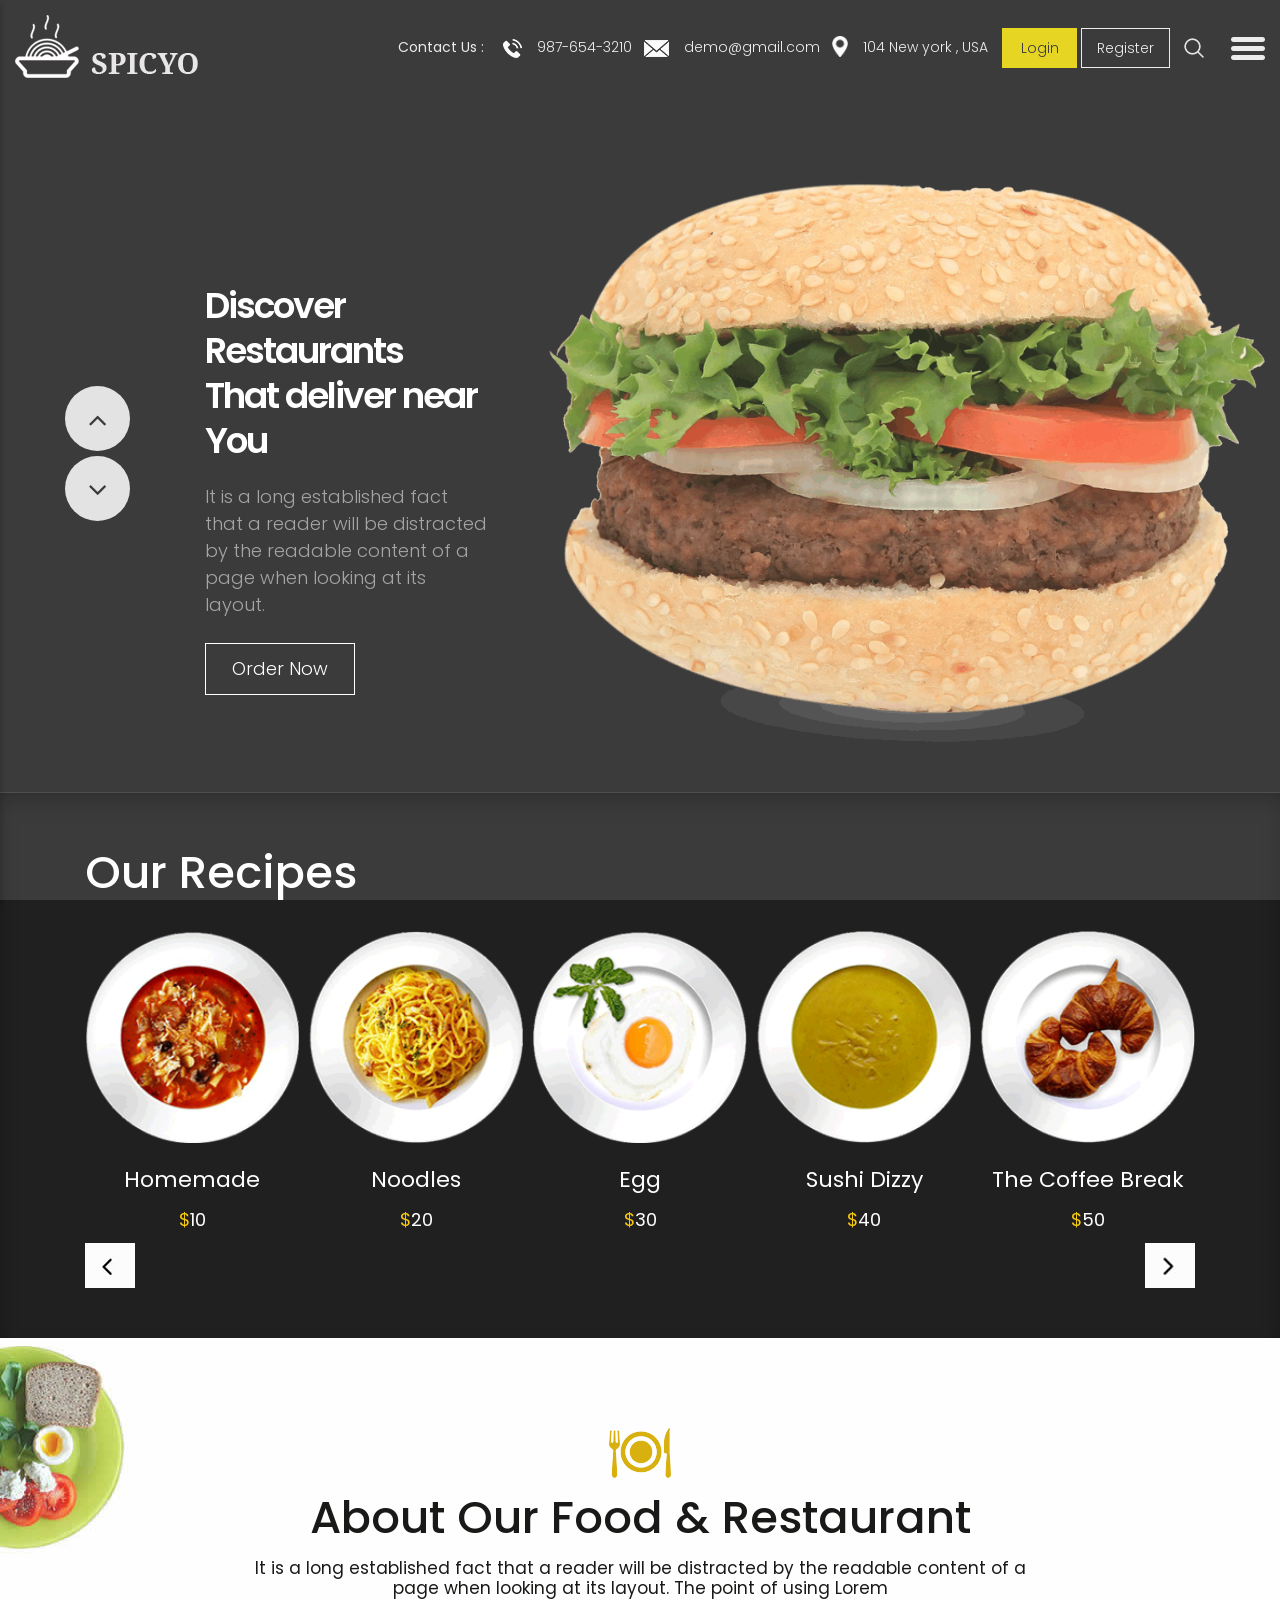
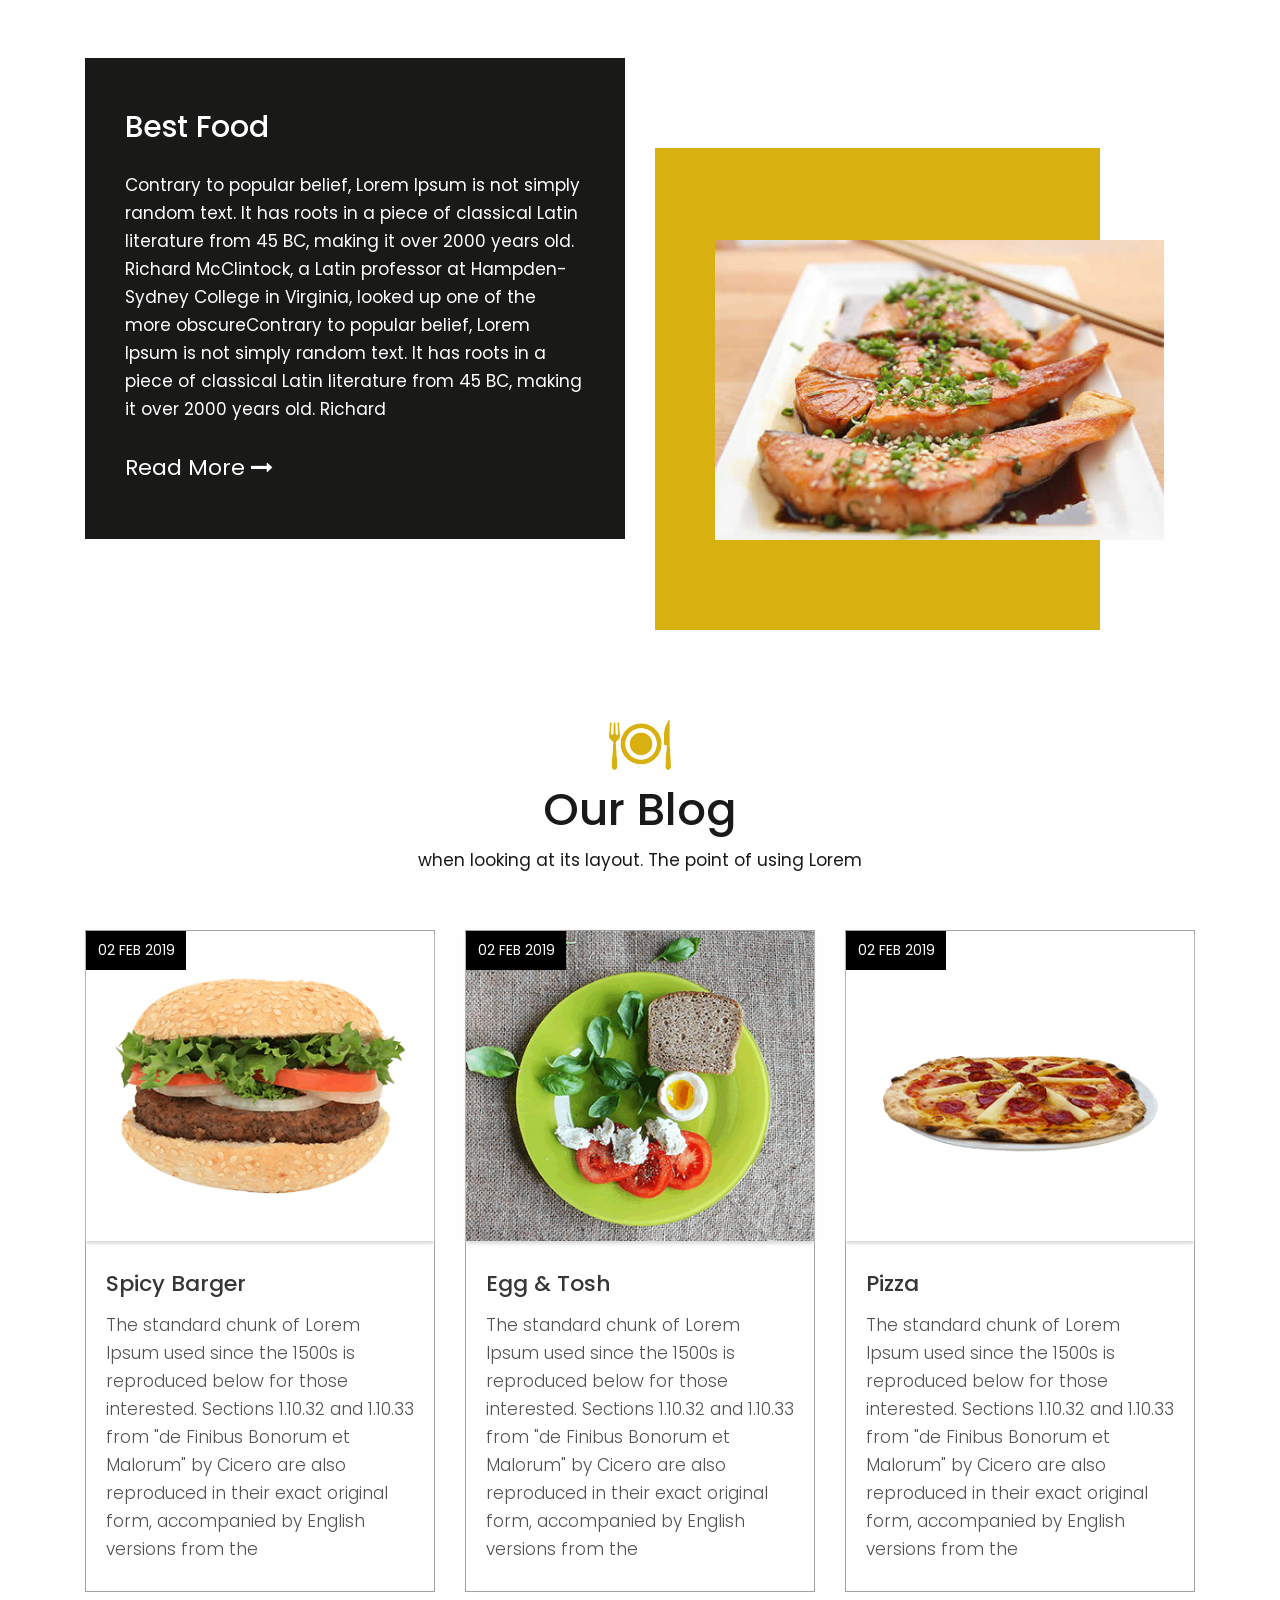
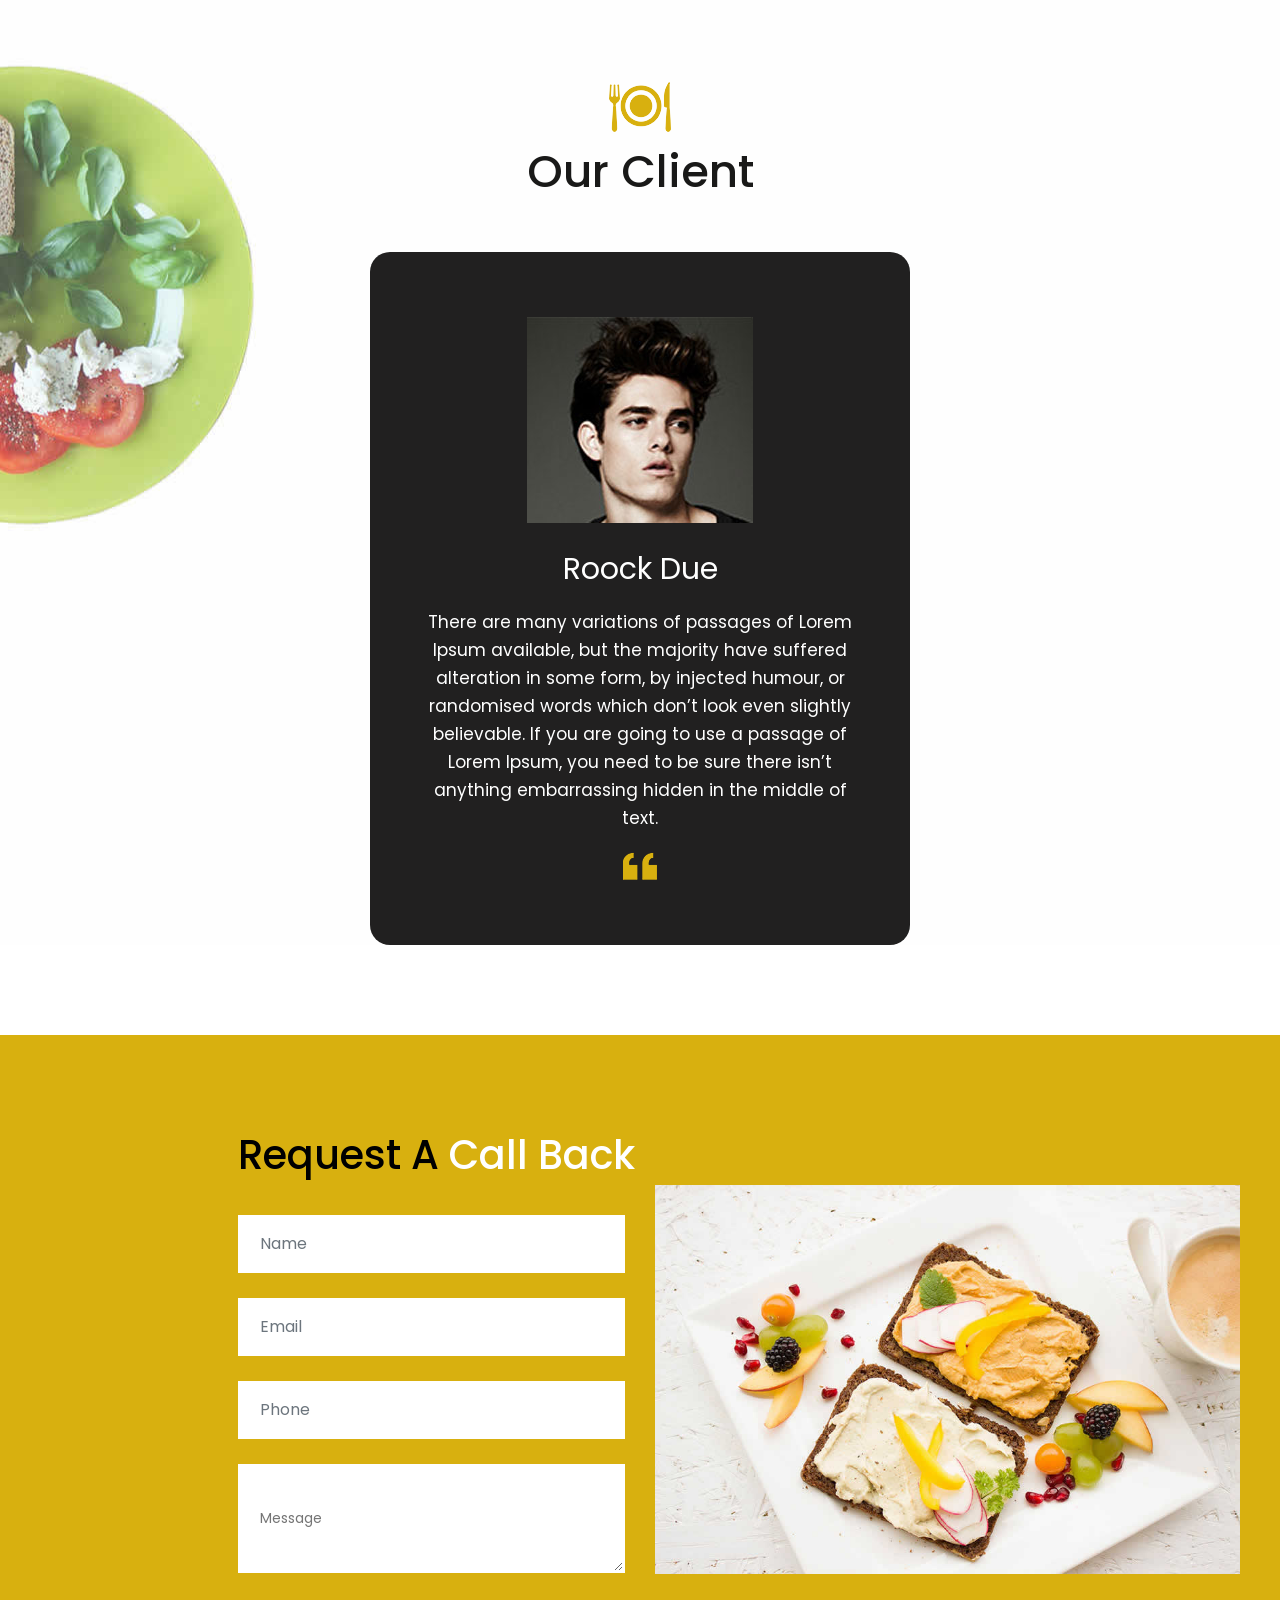
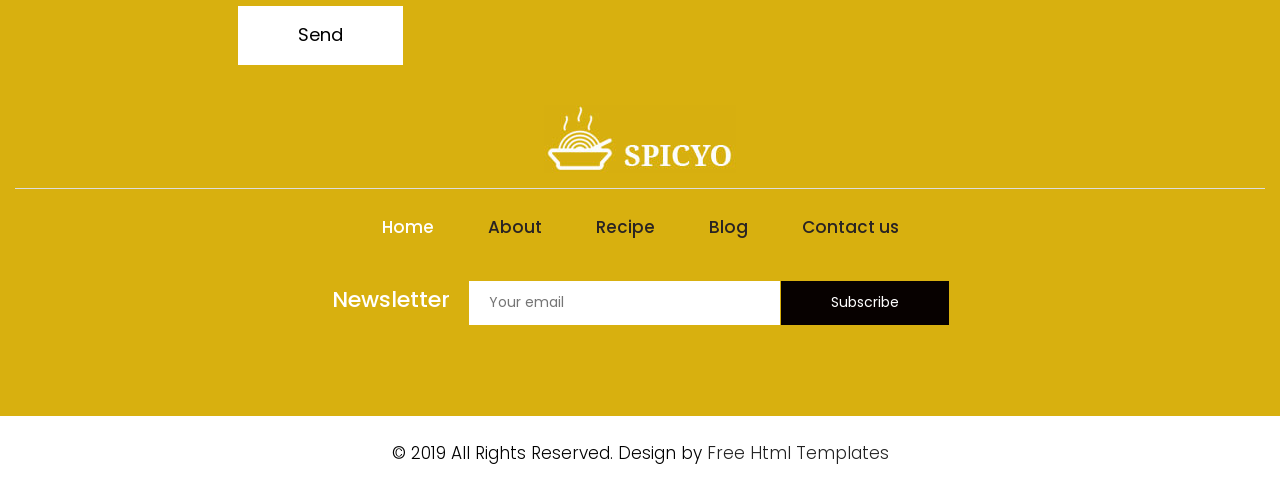
<file: src/assets/plantillas_html/spicyo/index.html>
<!DOCTYPE html>
<html lang="en">

<head>
    <!-- basic -->
    <meta charset="utf-8">
    <meta http-equiv="X-UA-Compatible" content="IE=edge">
    <!-- mobile metas -->
    <meta name="viewport" content="width=device-width, initial-scale=1">
    <meta name="viewport" content="initial-scale=1, maximum-scale=1">
    <!-- site metas -->
    <title>Spicyo</title>
    <meta name="keywords" content="">
    <meta name="description" content="">
    <meta name="author" content="">
    <!-- bootstrap css -->
    <link rel="stylesheet" href="css/bootstrap.min.css">
    <!-- owl css -->
    <link rel="stylesheet" href="css/owl.carousel.min.css">
    <!-- style css -->
    <link rel="stylesheet" href="css/style.css">
    <!-- responsive-->
    <link rel="stylesheet" href="css/responsive.css">
    <!-- awesome fontfamily -->
    <link rel="stylesheet" href="https://cdnjs.cloudflare.com/ajax/libs/font-awesome/4.7.0/css/font-awesome.min.css">
    <!--[if lt IE 9]>
      <script src="https://oss.maxcdn.com/html5shiv/3.7.3/html5shiv.min.js"></script>
      <script src="https://oss.maxcdn.com/respond/1.4.2/respond.min.js"></script><![endif]-->
</head>
<!-- body -->

<body class="main-layout">
    <!-- loader  -->
    <div class="loader_bg">
        <div class="loader"><img src="images/loading.gif" alt="" /></div>
    </div>

    <div class="wrapper">
    <!-- end loader -->

     <div class="sidebar">
            <!-- Sidebar  -->
            <nav id="sidebar">

                <div id="dismiss">
                    <i class="fa fa-arrow-left"></i>
                </div>

                <ul class="list-unstyled components">

                    <li class="active">
                        <a href="index.html">Home</a>
                    </li>
                    <li>
                        <a href="about.html">About</a>
                    </li>
                    <li>
                        <a href="recipe.html">Recipe</a>
                    </li>
                    <li>
                        <a href="blog.html">Blog</a>
                    </li>
                    <li>
                        <a href="contact.html">Contact Us</a>
                    </li>
                </ul>

            </nav>
        </div>

    <div id="content">
    <!-- header -->
    <header>
        <div class="container-fluid">
            <div class="row">
                <div class="col-md-3">
                    <div class="full">
                        <a class="logo" href="index.html"><img src="images/logo.png" alt="#" /></a>
                    </div>
                </div>
                <div class="col-md-9">
                    <div class="full">
                        <div class="right_header_info">
                            <ul>
                                <li class="dinone">Contact Us : <img style="margin-right: 15px;margin-left: 15px;" src="images/phone_icon.png" alt="#"><a href="#">987-654-3210</a></li>
                                <li class="dinone"><img style="margin-right: 15px;" src="images/mail_icon.png" alt="#"><a href="#">demo@gmail.com</a></li>
                                <li class="dinone"><img style="margin-right: 15px;height: 21px;position: relative;top: -2px;" src="images/location_icon.png" alt="#"><a href="#">104 New york , USA</a></li>
                                <li class="button_user"><a class="button active" href="#">Login</a><a class="button" href="#">Register</a></li>
                                <li><img style="margin-right: 15px;" src="images/search_icon.png" alt="#"></li>
                                <li>
                                    <button type="button" id="sidebarCollapse">
                                        <img src="images/menu_icon.png" alt="#">
                                    </button>
                                </li>
                            </ul>
                        </div>
                    </div>
                </div>
            </div>
        </div>
    </header>
    <!-- end header -->
    <!-- start slider section -->
    <div class="slider_section">
        <div class="container">
            <div class="row">
                <div class="col-md-12">
                    <div class="full">
                        <div id="main_slider" class="carousel vert slide" data-ride="carousel" data-interval="5000">
                            <div class="carousel-inner">
                                <div class="carousel-item active">
                                    <div class="row">
                                        <div class="col-md-5">
                                            <div class="slider_cont">
                                                <h3>Discover Restaurants<br>That deliver near You</h3>
                                                <p>It is a long established fact that a reader will be distracted by the readable content of a page when looking at its layout.</p>
                                                <a class="main_bt_border" href="#">Order Now</a>
                                            </div>
                                        </div>
                                        <div class="col-md-7">
                                            <div class="slider_image full text_align_center">
                                                <img class="img-responsive" src="images/burger_slide.png" alt="#" />
                                            </div>
                                        </div>
                                    </div>
                                </div>
                                <div class="carousel-item">
                                    <div class="row">
                                        <div class="col-md-5">
                                            <div class="slider_cont">
                                                <h3>Discover Restaurants<br>That deliver near You</h3>
                                                <p>It is a long established fact that a reader will be distracted by the readable content of a page when looking at its layout.</p>
                                                <a class="main_bt_border" href="#">Order Now</a>
                                            </div>
                                        </div>
                                        <div class="col-md-7 full text_align_center">
                                            <div class="slider_image">
                                                <img class="img-responsive" src="images/burger_slide.png" alt="#" />
                                            </div>
                                        </div>
                                    </div>
                                </div>
                            </div>
                            <a class="carousel-control-prev" href="#main_slider" role="button" data-slide="prev">
                                <i class="fa fa-angle-up"></i>
                            </a>
                            <a class="carousel-control-next" href="#main_slider" role="button" data-slide="next">
                                <i class="fa fa-angle-down"></i>
                            </a>
                        </div>
                    </div>
                </div>
            </div>
        </div>
    </div>
    <!-- end slider section -->






 






    <!-- section -->
    <section class="resip_section">
        <div class="container">
            <div class="row">
         <div class="col-md-12">
       <div class="ourheading">
    <h2>Our Recipes</h2>
  </div>
</div>    
<div class="container">
    <div class="row">
        <div class="col-md-12">
            <div class="owl-carousel owl-theme">

                <div class="item">
                    <div class="product_blog_img">
                        <img src="images/rs1.png" alt="#" />
                    </div>
                    <div class="product_blog_cont">
                        <h3>Homemade</h3>
                        <h4><span class="theme_color">$</span>10</h4>
                    </div>
                </div>
                <div class="item">
                    <div class="product_blog_img">
                        <img src="images/rs2.png" alt="#" />
                    </div>
                    <div class="product_blog_cont">
                        <h3>Noodles</h3>
                        <h4><span class="theme_color">$</span>20</h4>
                    </div>
                </div>
                <div class="item">
                    <div class="product_blog_img">
                        <img src="images/rs3.png" alt="#" />
                    </div>
                    <div class="product_blog_cont">
                        <h3>Egg</h3>
                        <h4><span class="theme_color">$</span>30</h4>
                    </div>
                </div>
                <div class="item">
                    <div class="product_blog_img">
                        <img src="images/rs4.png" alt="#" />
                    </div>
                    <div class="product_blog_cont">
                        <h3>Sushi Dizzy</h3>
                        <h4><span class="theme_color">$</span>40</h4>
                    </div>
                </div>
                <div class="item">
                    <div class="product_blog_img">
                        <img src="images/rs5.png" alt="#" />
                    </div>
                    <div class="product_blog_cont">
                        <h3>The Coffee Break</h3>
                        <h4><span class="theme_color">$</span>50</h4>
                    </div>
                </div>
                <div class="item">
                    <div class="product_blog_img">
                        <img src="images/rs1.png" alt="#" />
                    </div>
                    <div class="product_blog_cont">
                        <h3>Homemade</h3>
                        <h4><span class="theme_color">$</span>10</h4>
                    </div>
                </div>
                <div class="item">
                    <div class="product_blog_img">
                        <img src="images/rs2.png" alt="#" />
                    </div>
                    <div class="product_blog_cont">
                        <h3>Noodles</h3>
                        <h4><span class="theme_color">$</span>20</h4>
                    </div>
                </div>
                <div class="item">
                    <div class="product_blog_img">
                        <img src="images/rs3.png" alt="#" />
                    </div>
                    <div class="product_blog_cont">
                        <h3>Egg</h3>
                        <h4><span class="theme_color">$</span>30</h4>
                    </div>
                </div>
                <div class="item">
                    <div class="product_blog_img">
                        <img src="images/rs4.png" alt="#" />
                    </div>
                    <div class="product_blog_cont">
                        <h3>Sushi Dizzy</h3>
                        <h4><span class="theme_color">$</span>40</h4>
                    </div>
                </div>
                <div class="item">
                    <div class="product_blog_img">
                        <img src="images/rs5.png" alt="#" />
                    </div>
                    <div class="product_blog_cont">
                        <h3>The Coffee Break</h3>
                        <h4><span class="theme_color">$</span>50</h4>
                    </div>
                </div>

            </div>
        </div>
    </div>
</div>
</div>
</div>
</section>
<div class="bg_bg">
<!-- about -->
<div class="about">
    <div class="container">
      <div class="row">
         <div class="col-md-12">
             <div class="title">
                <i><img src="images/title.png" alt="#"/></i>
                <h2>About Our Food & Restaurant</h2>
                <span>It is a long established fact that a reader will be distracted by the readable content of a
                   <br> page when looking at its layout. The point of using Lorem
                </span>
             </div>
          </div>
       </div>
       <div class="row">
         <div class="col-xl-6 col-lg-6 col-md-12 col-sm-12">
             <div class="about_box">
                 <h3>Best Food</h3>
                 <p>Contrary to popular belief, Lorem Ipsum is not simply random text. It has roots in a piece of classical Latin literature from 45 BC, making it over 2000 years old. Richard McClintock, a Latin professor at Hampden-Sydney College in Virginia, looked up one of the more obscureContrary to popular belief, Lorem Ipsum is not simply random text. It has roots in a piece of classical Latin literature from 45 BC, making it over 2000 years old. Richard </p>
                 <a href="#">Read More <i class="fa fa-long-arrow-right" aria-hidden="true"></i></a>
             </div>
         </div>
          <div class="col-xl-5 col-lg-5 col-md-10 col-sm-12 about_img_boxpdnt">
             <div class="about_img">
                 <figure><img src="images/about-img.jpg" alt="#/"></figure>
             </div>
         </div>      
       </div> 
    </div>
</div>
<!-- end about -->

<!-- blog -->
<div class="blog">
  <div class="container">
    <div class="row">
      <div class="col-md-12">
        <div class="title">
          <i><img src="images/title.png" alt="#"/></i>
          <h2>Our Blog</h2>
          <span>when looking at its layout. The point of using Lorem</span>
        </div>
      </div>
    </div>
    <div class="row">
      <div class="col-xl-4 col-lg-4 col-md-4 col-sm-12 mar_bottom">
        <div class="blog_box">
          <div class="blog_img_box">
            <figure><img src="images/blog_img1.png" alt="#"/>
             <span>02 FEB 2019</span>
            </figure>
          </div>
          <h3>Spicy Barger</h3>
          <p>The standard chunk of Lorem Ipsum used since the 1500s is reproduced below for those interested. Sections 1.10.32 and 1.10.33 from "de Finibus Bonorum et Malorum" by Cicero are also reproduced in their exact original form, accompanied by English versions from the </p>
        </div>
      </div>
       <div class="col-xl-4 col-lg-4 col-md-4 col-sm-12 mar_bottom">
        <div class="blog_box">
          <div class="blog_img_box">
            <figure><img src="images/blog_img2.png" alt="#"/>
             <span>02 FEB 2019</span>
            </figure>
          </div>
          <h3>Egg & Tosh</h3>
          <p>The standard chunk of Lorem Ipsum used since the 1500s is reproduced below for those interested. Sections 1.10.32 and 1.10.33 from "de Finibus Bonorum et Malorum" by Cicero are also reproduced in their exact original form, accompanied by English versions from the </p>
        </div>
      </div>
       <div class="col-xl-4 col-lg-4 col-md-4 col-sm-12">
        <div class="blog_box">
          <div class="blog_img_box">
            <figure><img src="images/blog_img3.png" alt="#"/>
             <span>02 FEB 2019</span>
            </figure>
          </div>
          <h3>Pizza</h3>
          <p>The standard chunk of Lorem Ipsum used since the 1500s is reproduced below for those interested. Sections 1.10.32 and 1.10.33 from "de Finibus Bonorum et Malorum" by Cicero are also reproduced in their exact original form, accompanied by English versions from the </p>
        </div>
      </div>
    </div>
  </div>
</div>
<!-- end blog -->

<!-- Our Client -->
<div class="Client">
  <div class="container">
    <div class="row">
      <div class="col-md-12">
        <div class="title">
          <i><img src="images/title.png" alt="#"/></i>
          <h2>Our Client</h2>
        </div>
      </div>
    </div>
    <div class="row">
      <div class="col-md-6 offset-md-3">
         <div class="Client_box">
           <img src="images/client.jpg" alt="#"/>
           <h3>Roock Due</h3>
           <p>There are many variations of passages of Lorem Ipsum available, but the majority have suffered alteration in some form, by injected humour, or randomised words which don’t look even slightly believable. If you are going to use a passage of Lorem Ipsum, you need to be sure there isn’t anything embarrassing hidden in the middle of text.</p>
           <i><img src="images/client_icon.png" alt="#"/></i>
         </div>
      </div>
    </div>
  </div>
</div>  
<!-- end Our Client -->
</div>
    <!-- footer -->
    <fooetr>
        <div class="footer">
            <div class="container-fluid">
                <div class="row">
                  <div class=" col-md-12">
                    <h2>Request  A<strong class="white"> Call  Back</strong></h2>
                  </div>
                    <div class="col-xl-6 col-lg-6 col-md-6 col-sm-12">
                      
                        <form class="main_form">
                            <div class="row">
                             
                                <div class="col-xl-12 col-lg-12 col-md-12 col-sm-12">
                                    <input class="form-control" placeholder="Name" type="text" name="Name">
                                </div>
                                <div class="col-xl-12 col-lg-12 col-md-12 col-sm-12">
                                    <input class="form-control" placeholder="Email" type="text" name="Email">
                                </div>
                                <div class="col-xl-12 col-lg-12 col-md-12 col-sm-12">
                                    <input class="form-control" placeholder="Phone" type="text" name="Phone">
                                </div>
                                <div class="col-xl-12 col-lg-12 col-md-12 col-sm-12">
                                    <textarea class="textarea" placeholder="Message" type="text" name="Message"></textarea>
                                </div>
                                <div class="col-xl-12 col-lg-12 col-md-12 col-sm-12">
                                    <button class="send">Send</button>
                                </div>
                            </div>
                        </form>
                    </div>
                    <div class="col-xl-6 col-lg-6 col-md-6 col-sm-12">
                        <div class="img-box">
                            <figure><img src="images/img.jpg" alt="img" /></figure>
                        </div>
                    </div>
                </div>
                <div class="row">
                    <div class="col-md-12">
                        <div class="footer_logo">
                          <a href="index.html"><img src="images/logo1.jpg" alt="logo" /></a>
                        </div>
                    </div>
                    <div class="col-md-12">
                        <ul class="lik">
                            <li class="active"> <a href="index.html">Home</a></li>
                            <li> <a href="about.html">About</a></li>
                            <li> <a href="recipe.html">Recipe</a></li>
                            <li> <a href="blog.html">Blog</a></li>
                            <li> <a href="contact.html">Contact us</a></li>
                        </ul>
                    </div>
                    <div class="col-md-12">
                        <div class="new">
                            <h3>Newsletter</h3>
                            <form class="newtetter">
                                <input class="tetter" placeholder="Your email" type="text" name="Your email">
                                <button class="submit">Subscribe</button>
                            </form>
                        </div>
                    </div>
                </div>
            </div>
            <div class="copyright">
                <div class="container">
                    <p>© 2019 All Rights Reserved. Design by<a href="https://html.design/"> Free Html Templates</a></p>
                </div>
            </div>
        </div>
    </fooetr>
    <!-- end footer -->

    </div>
    </div>
    <div class="overlay"></div>
    <!-- Javascript files-->
    <script src="js/jquery.min.js"></script>
    <script src="js/popper.min.js"></script>
    <script src="js/bootstrap.bundle.min.js"></script>
    <script src="js/owl.carousel.min.js"></script>
    <script src="js/custom.js"></script>
     <script src="js/jquery.mCustomScrollbar.concat.min.js"></script>
    
     <script src="js/jquery-3.0.0.min.js"></script>
   <script type="text/javascript">
        $(document).ready(function() {
            $("#sidebar").mCustomScrollbar({
                theme: "minimal"
            });

            $('#dismiss, .overlay').on('click', function() {
                $('#sidebar').removeClass('active');
                $('.overlay').removeClass('active');
            });

            $('#sidebarCollapse').on('click', function() {
                $('#sidebar').addClass('active');
                $('.overlay').addClass('active');
                $('.collapse.in').toggleClass('in');
                $('a[aria-expanded=true]').attr('aria-expanded', 'false');
            });
        });
    </script>

    <style>
    #owl-demo .item{
        margin: 3px;
    }
    #owl-demo .item img{
        display: block;
        width: 100%;
        height: auto;
    }
    </style>

     
      <script>
         $(document).ready(function() {
           var owl = $('.owl-carousel');
           owl.owlCarousel({
             margin: 10,
             nav: true,
             loop: true,
             responsive: {
               0: {
                 items: 1
               },
               600: {
                 items: 2
               },
               1000: {
                 items: 5
               }
             }
           })
         })
      </script>

</body>

</html>
</file>
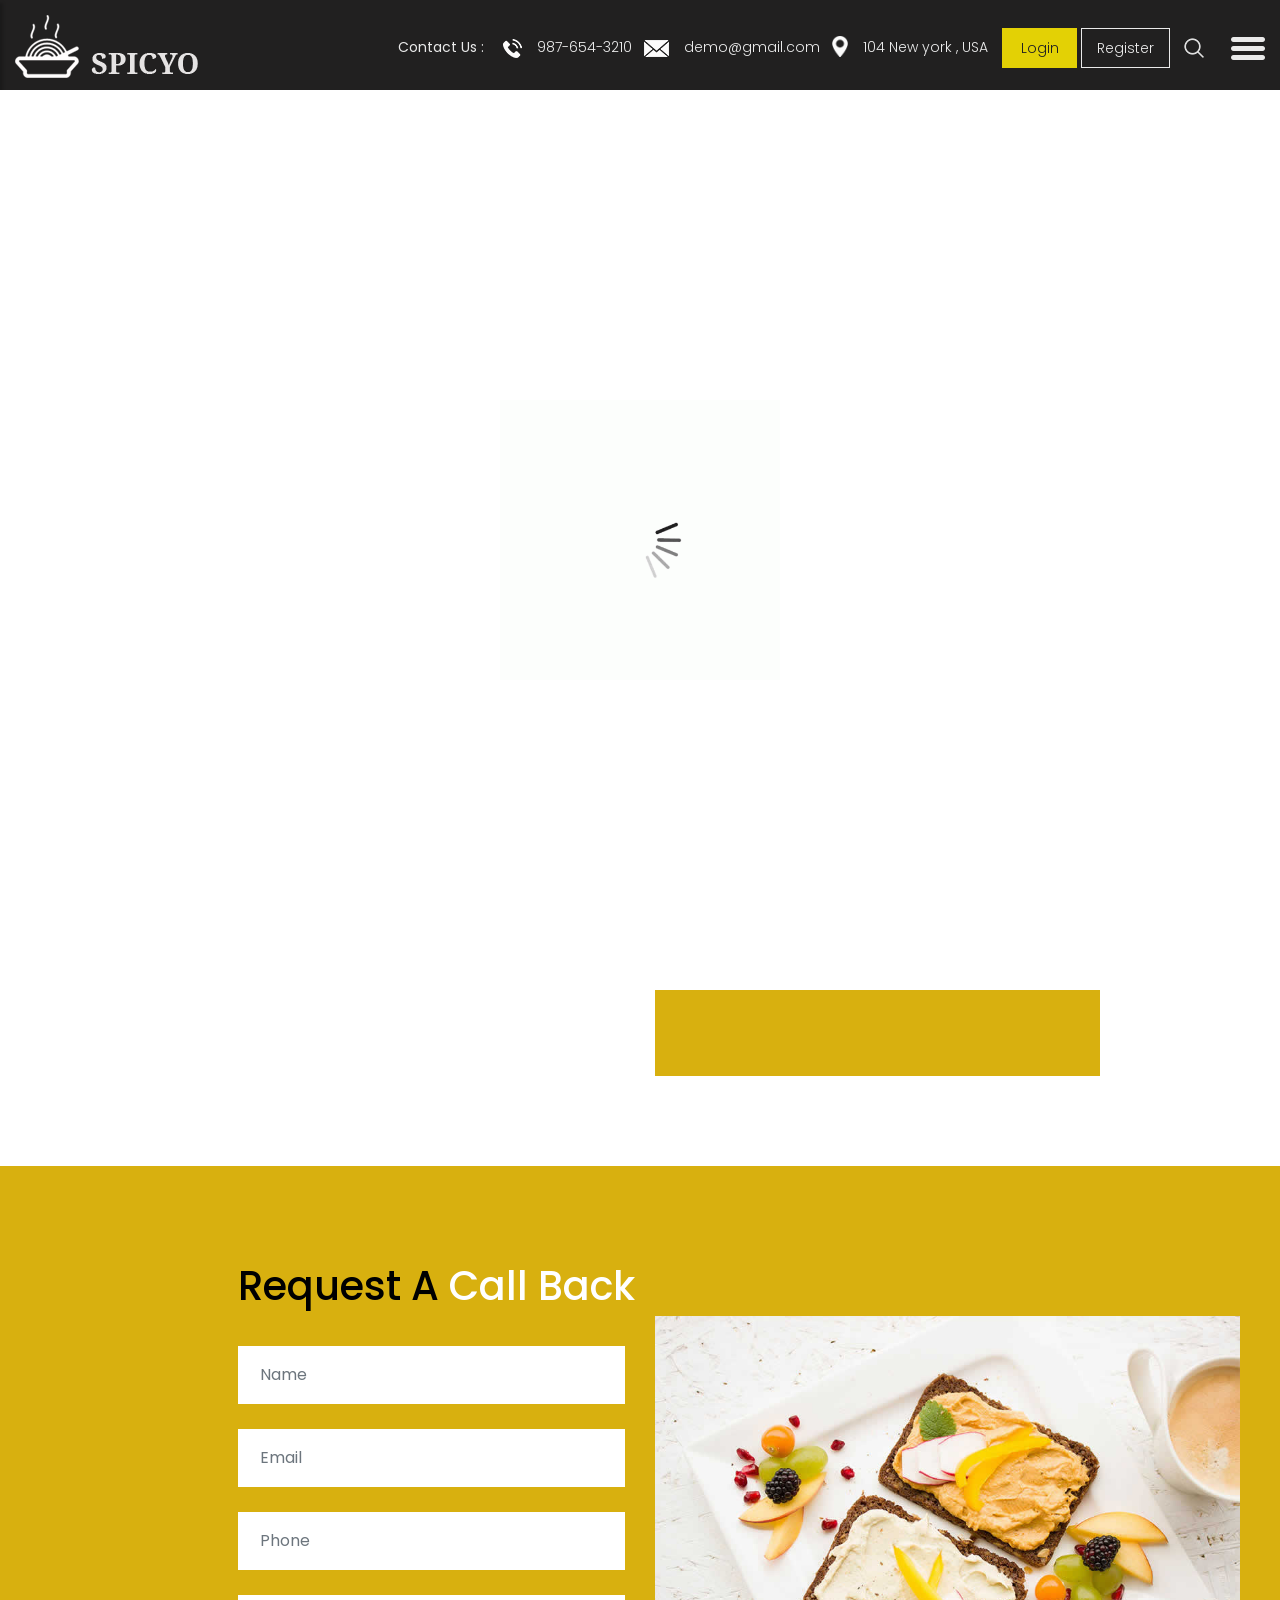
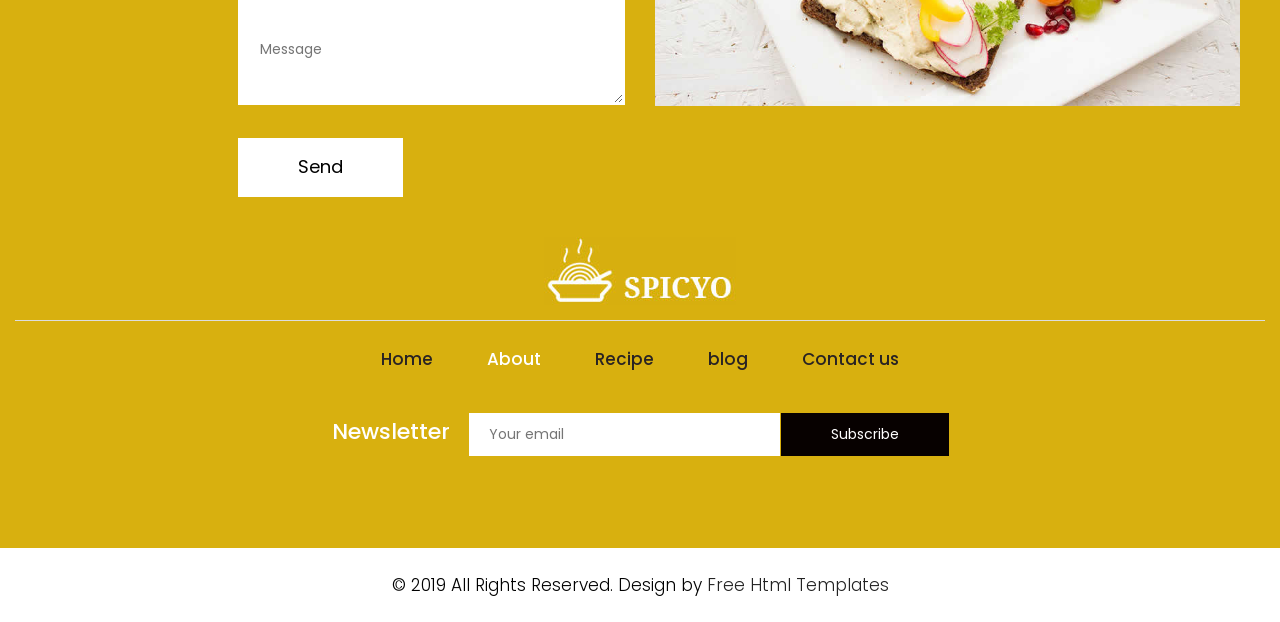
<file: src/assets/plantillas_html/spicyo/about.html>
<!DOCTYPE html>
<html lang="en">

<head>
    <!-- basic -->
    <meta charset="utf-8">
    <meta http-equiv="X-UA-Compatible" content="IE=edge">
    <!-- mobile metas -->
    <meta name="viewport" content="width=device-width, initial-scale=1">
    <meta name="viewport" content="initial-scale=1, maximum-scale=1">
    <!-- site metas -->
    <title>Spicyo</title>
    <meta name="keywords" content="">
    <meta name="description" content="">
    <meta name="author" content="">
    <!-- bootstrap css -->
    <link rel="stylesheet" href="css/bootstrap.min.css">
    <!-- owl css -->
    <link rel="stylesheet" href="css/owl.carousel.min.css">
    <!-- style css -->
    <link rel="stylesheet" href="css/style.css">
    <!-- responsive-->
    <link rel="stylesheet" href="css/responsive.css">
    <!-- awesome fontfamily -->
    <link rel="stylesheet" href="https://cdnjs.cloudflare.com/ajax/libs/font-awesome/4.7.0/css/font-awesome.min.css">
    <!--[if lt IE 9]>
      <script src="https://oss.maxcdn.com/html5shiv/3.7.3/html5shiv.min.js"></script>
      <script src="https://oss.maxcdn.com/respond/1.4.2/respond.min.js"></script><![endif]-->
</head>
<!-- body -->

<body class="main-layout about_page">
    <!-- loader  -->
    <div class="loader_bg">
        <div class="loader"><img src="images/loading.gif" alt="" /></div>
    </div>

    <div class="wrapper">
    <!-- end loader -->

     <div class="sidebar">
            <!-- Sidebar  -->
            <nav id="sidebar">

                <div id="dismiss">
                    <i class="fa fa-arrow-left"></i>
                </div>

                <ul class="list-unstyled components">

                    <li >
                        <a href="index.html">Home</a>
                    </li>
                    <li class="active">
                        <a href="about.html">About</a>
                    </li>
                    <li>
                        <a href="recipe.html">Recipe</a>
                    </li>
                    <li>
                        <a href="blog.html">Blog</a>
                    </li>
                    <li>
                        <a href="contact.html">Contact Us</a>
                    </li>
                </ul>

            </nav>
        </div>

    <div id="content">
    <!-- header -->
    <header>
        <div class="container-fluid">
            <div class="row">
                <div class="col-md-3">
                    <div class="full">
                        <a class="logo" href="index.html"><img src="images/logo.png" alt="#" /></a>
                    </div>
                </div>
                <div class="col-md-9">
                    <div class="full">
                        <div class="right_header_info">
                            <ul>
                                <li class="dinone">Contact Us : <img style="margin-right: 15px;margin-left: 15px;" src="images/phone_icon.png" alt="#"><a href="#">987-654-3210</a></li>
                                <li class="dinone"><img style="margin-right: 15px;" src="images/mail_icon.png" alt="#"><a href="#">demo@gmail.com</a></li>
                                <li class="dinone"><img style="margin-right: 15px;height: 21px;position: relative;top: -2px;" src="images/location_icon.png" alt="#"><a href="#">104 New york , USA</a></li>
                                <li class="button_user"><a class="button active" href="#">Login</a><a class="button" href="#">Register</a></li>
                                <li><img style="margin-right: 15px;" src="images/search_icon.png" alt="#"></li>
                                <li>
                                    <button type="button" id="sidebarCollapse">
                                        <img src="images/menu_icon.png" alt="#">
                                    </button>
                                </li>
                            </ul>
                        </div>
                    </div>
                </div>
            </div>
        </div>
    </header>
    <!-- end header -->
    
    <div class="yellow_bg">
   <div class="container">
            <div class="row">
               <div class="col-md-12">
                  <div class="title">
                     <h2>About</h2>
                    
                  </div>
               </div>
            </div>
          </div>
</div>
<!-- about -->
<div class="about">
    <div class="container">
      <div class="row">
         <div class="col-md-12">
             <div class="title">
                <i><img src="images/title.png" alt="#"/></i>
                
                <span>It is a long established fact that a reader will be distracted by the readable content of a
                   <br> page when looking at its layout. The point of using Lorem
                </span>
             </div>
          </div>
       </div>
       <div class="row">
         <div class="col-xl-6 col-lg-6 col-md-12 col-sm-12">
             <div class="about_box">
                 <h3>Best Food</h3>
                 <p>Contrary to popular belief, Lorem Ipsum is not simply random text. It has roots in a piece of classical Latin literature from 45 BC, making it over 2000 years old. Richard McClintock, a Latin professor at Hampden-Sydney College in Virginia, looked up one of the more obscureContrary to popular belief, Lorem Ipsum is not simply random text. It has roots in a piece of classical Latin literature from 45 BC, making it over 2000 years old. Richard </p>
                 <a href="#">Read More <i class="fa fa-long-arrow-right" aria-hidden="true"></i></a>
             </div>
         </div>
          <div class="col-xl-5 col-lg-5 col-md-10 col-sm-12 about_img_boxpdnt">
             <div class="about_img">
                 <figure><img src="images/about-img.jpg" alt="#/"></figure>
             </div>
         </div>      
       </div> 
    </div>
</div>
<!-- end about -->


    <!-- footer -->
    <fooetr>
        <div class="footer">
            <div class="container-fluid">
                <div class="row">
                  <div class=" col-md-12">
                    <h2>Request  A<strong class="white"> Call  Back</strong></h2>
                  </div>
                    <div class="col-xl-6 col-lg-6 col-md-6 col-sm-12">
                      
                        <form class="main_form">
                            <div class="row">
                             
                                <div class="col-xl-12 col-lg-12 col-md-12 col-sm-12">
                                    <input class="form-control" placeholder="Name" type="text" name="Name">
                                </div>
                                <div class="col-xl-12 col-lg-12 col-md-12 col-sm-12">
                                    <input class="form-control" placeholder="Email" type="text" name="Email">
                                </div>
                                <div class="col-xl-12 col-lg-12 col-md-12 col-sm-12">
                                    <input class="form-control" placeholder="Phone" type="text" name="Phone">
                                </div>
                                <div class="col-xl-12 col-lg-12 col-md-12 col-sm-12">
                                    <textarea class="textarea" placeholder="Message" type="text" name="Message"></textarea>
                                </div>
                                <div class="col-xl-12 col-lg-12 col-md-12 col-sm-12">
                                    <button class="send">Send</button>
                                </div>
                            </div>
                        </form>
                    </div>
                    <div class="col-xl-6 col-lg-6 col-md-6 col-sm-12">
                        <div class="img-box">
                            <figure><img src="images/img.jpg" alt="img" /></figure>
                        </div>
                    </div>
                </div>
                <div class="row">
                    <div class="col-md-12">
                        <div class="footer_logo">
                          <a href="index.html"><img src="images/logo1.jpg" alt="logo" /></a>
                        </div>
                    </div>
                    <div class="col-md-12">
                        <ul class="lik">
                            <li > <a href="index.html">Home</a></li>
                            <li class="active"> <a href="about.html">About</a></li>
                            <li> <a href="recipe.html">Recipe</a></li>
                            <li> <a href="blog.html">blog</a></li>
                            <li> <a href="contact.html">Contact us</a></li>
                        </ul>
                    </div>
                    <div class="col-md-12">
                        <div class="new">
                            <h3>Newsletter</h3>
                            <form class="newtetter">
                                <input class="tetter" placeholder="Your email" type="text" name="Your email">
                                <button class="submit">Subscribe</button>
                            </form>
                        </div>
                    </div>
                </div>
            </div>
            <div class="copyright">
                <div class="container">
                    <p>© 2019 All Rights Reserved. Design by<a href="https://html.design/"> Free Html Templates</a></p>
                </div>
            </div>
        </div>
    </fooetr>
    <!-- end footer -->

    </div>
    </div>
    <div class="overlay"></div>
    <!-- Javascript files-->
    <script src="js/jquery.min.js"></script>
    <script src="js/popper.min.js"></script>
    <script src="js/bootstrap.bundle.min.js"></script>
    <script src="js/owl.carousel.min.js"></script>
    <script src="js/custom.js"></script>
     <script src="js/jquery.mCustomScrollbar.concat.min.js"></script>
    
     <script src="js/jquery-3.0.0.min.js"></script>
   <script type="text/javascript">
        $(document).ready(function() {
            $("#sidebar").mCustomScrollbar({
                theme: "minimal"
            });

            $('#dismiss, .overlay').on('click', function() {
                $('#sidebar').removeClass('active');
                $('.overlay').removeClass('active');
            });

            $('#sidebarCollapse').on('click', function() {
                $('#sidebar').addClass('active');
                $('.overlay').addClass('active');
                $('.collapse.in').toggleClass('in');
                $('a[aria-expanded=true]').attr('aria-expanded', 'false');
            });
        });
    </script>

</body>

</html>
</file>
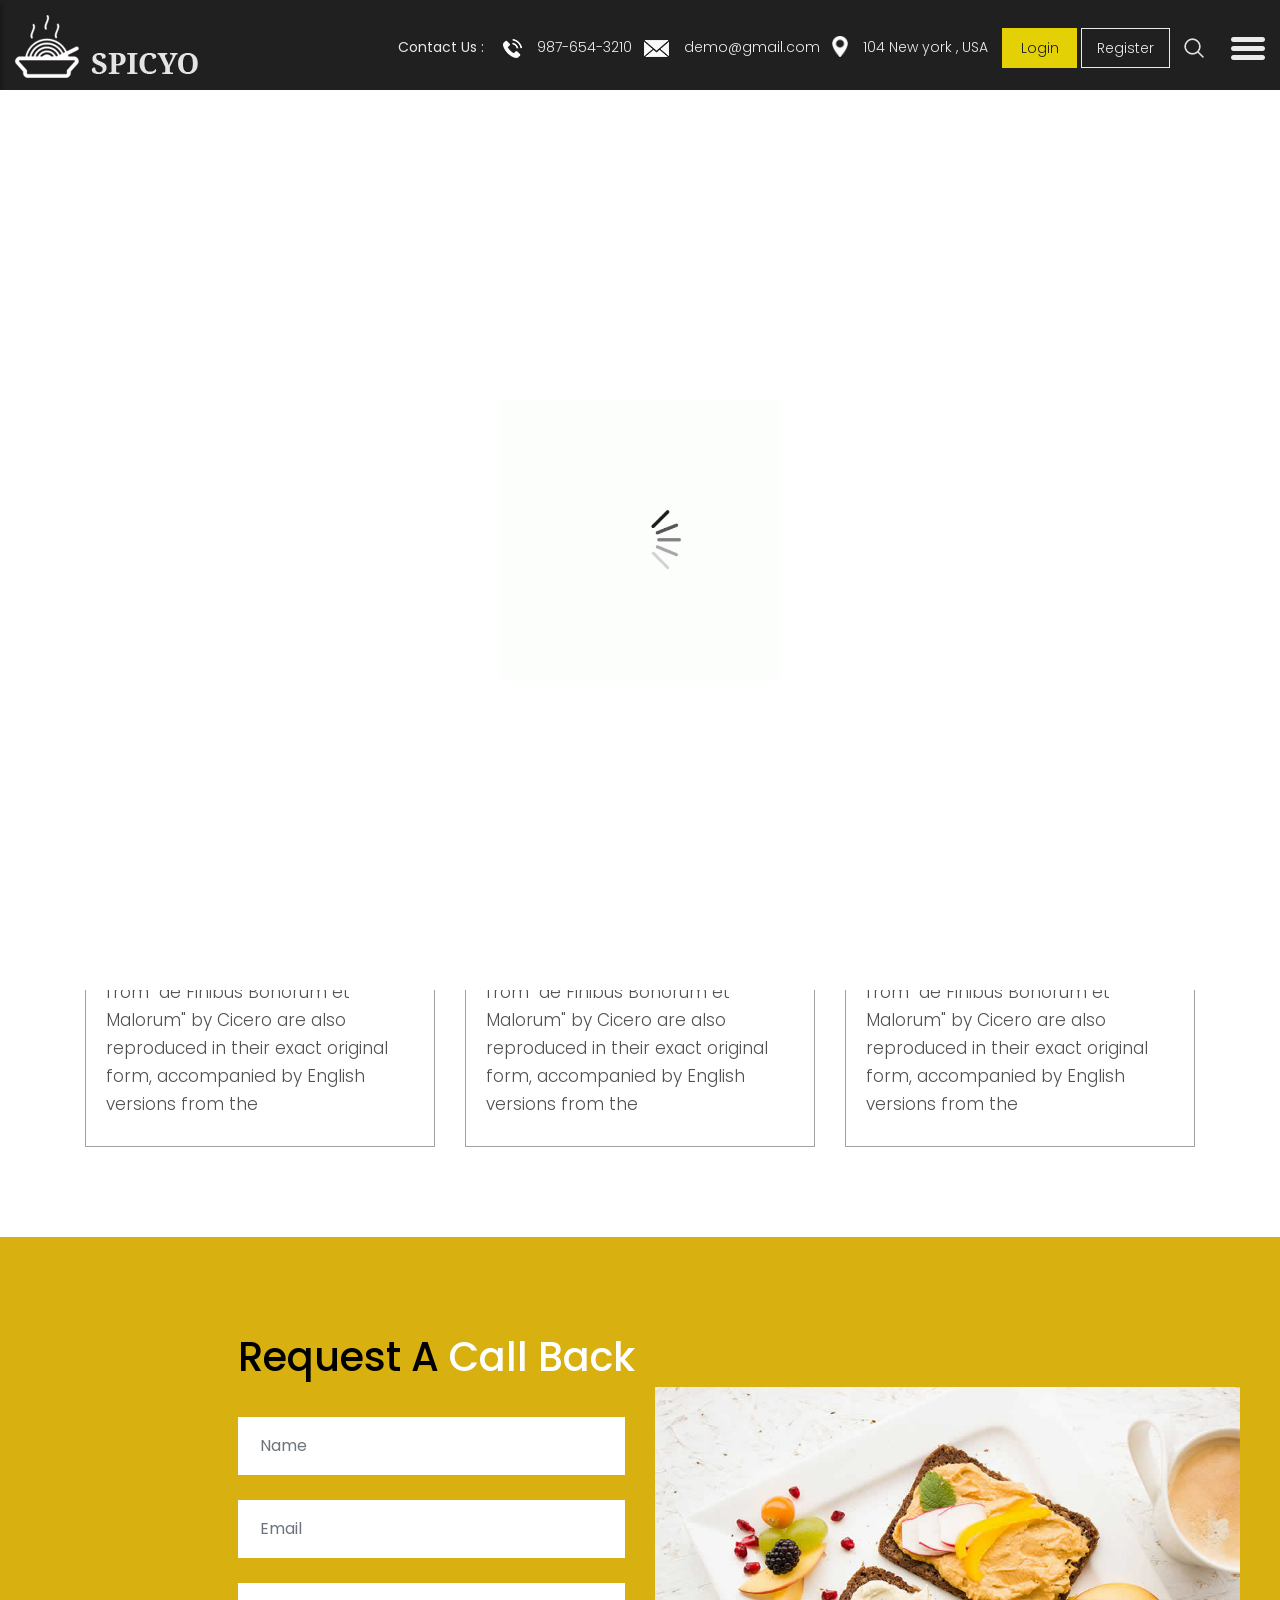
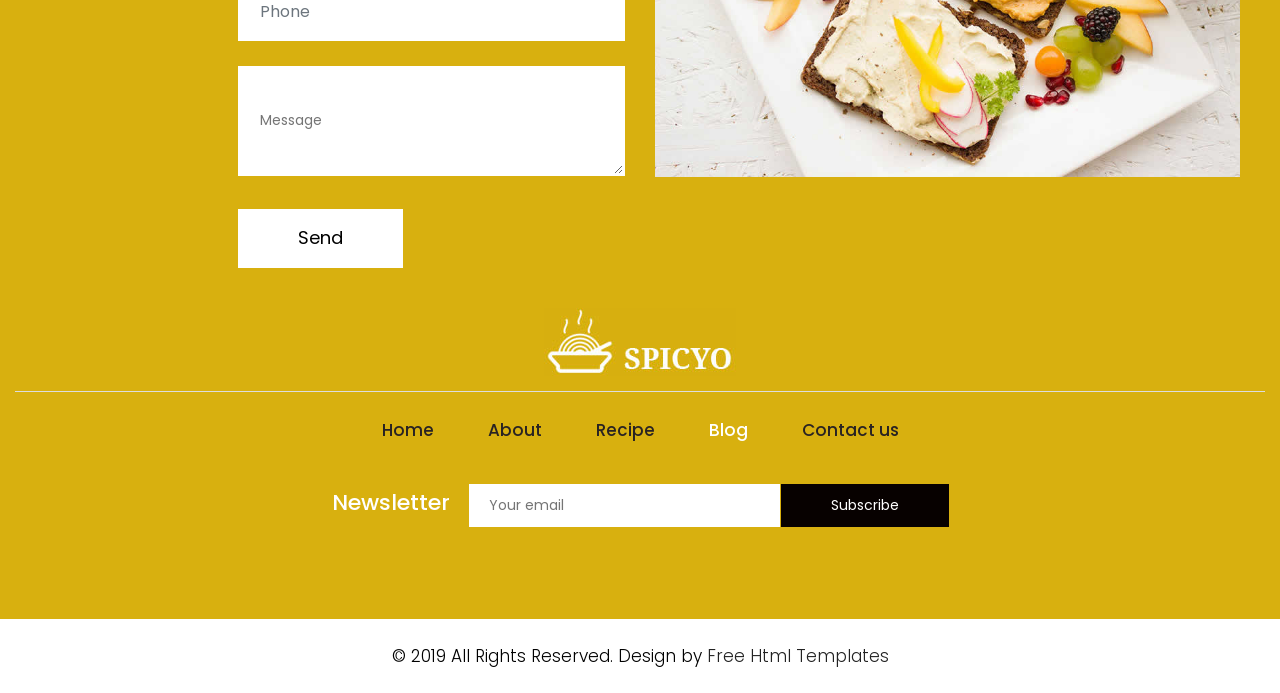
<file: src/assets/plantillas_html/spicyo/blog.html>
<!DOCTYPE html>
<html lang="en">

<head>
    <!-- basic -->
    <meta charset="utf-8">
    <meta http-equiv="X-UA-Compatible" content="IE=edge">
    <!-- mobile metas -->
    <meta name="viewport" content="width=device-width, initial-scale=1">
    <meta name="viewport" content="initial-scale=1, maximum-scale=1">
    <!-- site metas -->
    <title>Spicyo</title>
    <meta name="keywords" content="">
    <meta name="description" content="">
    <meta name="author" content="">
    <!-- bootstrap css -->
    <link rel="stylesheet" href="css/bootstrap.min.css">
    <!-- owl css -->
    <link rel="stylesheet" href="css/owl.carousel.min.css">
    <!-- style css -->
    <link rel="stylesheet" href="css/style.css">
    <!-- responsive-->
    <link rel="stylesheet" href="css/responsive.css">
    <!-- awesome fontfamily -->
    <link rel="stylesheet" href="https://cdnjs.cloudflare.com/ajax/libs/font-awesome/4.7.0/css/font-awesome.min.css">
    <!--[if lt IE 9]>
      <script src="https://oss.maxcdn.com/html5shiv/3.7.3/html5shiv.min.js"></script>
      <script src="https://oss.maxcdn.com/respond/1.4.2/respond.min.js"></script><![endif]-->
</head>
<!-- body -->

<body class="main-layout blog_page">
    <!-- loader  -->
    <div class="loader_bg">
        <div class="loader"><img src="images/loading.gif" alt="" /></div>
    </div>

    <div class="wrapper">
    <!-- end loader -->

     <div class="sidebar">
            <!-- Sidebar  -->
            <nav id="sidebar">

                <div id="dismiss">
                    <i class="fa fa-arrow-left"></i>
                </div>

                <ul class="list-unstyled components">

                    <li >
                        <a href="index.html">Home</a>
                    </li>
                    <li>
                        <a href="about.html">About</a>
                    </li>
                    <li>
                        <a href="recipe.html">Recipe</a>
                    </li>
                    <li class="active">
                        <a href="blog.html">Blog</a>
                    </li>
                    <li>
                        <a href="contact.html">Contact Us</a>
                    </li>
                </ul>

            </nav>
        </div>

    <div id="content">
    <!-- header -->
    <header>
        <div class="container-fluid">
            <div class="row">
                <div class="col-md-3">
                    <div class="full">
                        <a class="logo" href="index.html"><img src="images/logo.png" alt="#" /></a>
                    </div>
                </div>
                <div class="col-md-9">
                    <div class="full">
                        <div class="right_header_info">
                            <ul>
                                <li class="dinone">Contact Us : <img style="margin-right: 15px;margin-left: 15px;" src="images/phone_icon.png" alt="#"><a href="#">987-654-3210</a></li>
                                <li class="dinone"><img style="margin-right: 15px;" src="images/mail_icon.png" alt="#"><a href="#">demo@gmail.com</a></li>
                                <li class="dinone"><img style="margin-right: 15px;height: 21px;position: relative;top: -2px;" src="images/location_icon.png" alt="#"><a href="#">104 New york , USA</a></li>
                                <li class="button_user"><a class="button active" href="#">Login</a><a class="button" href="#">Register</a></li>
                                <li><img style="margin-right: 15px;" src="images/search_icon.png" alt="#"></li>
                                <li>
                                    <button type="button" id="sidebarCollapse">
                                        <img src="images/menu_icon.png" alt="#">
                                    </button>
                                </li>
                            </ul>
                        </div>
                    </div>
                </div>
            </div>
        </div>
    </header>
    <!-- end header -->
<div class="yellow_bg">
   <div class="container">
            <div class="row">
               <div class="col-md-12">
                  <div class="title">
                     <h2>Our Blog</h2>
                    
                  </div>
               </div>
            </div>
          </div>
</div>

<!-- blog -->
<div class="blog">
  <div class="container">
    <div class="row">
      <div class="col-md-12">
        <div class="title">
          <i><img src="images/title.png" alt="#"/></i>
          
          <span>when looking at its layout. The point of using Lorem</span>
        </div>
      </div>
    </div>
    <div class="row">
      <div class="col-xl-4 col-lg-4 col-md-4 col-sm-12 mar_bottom">
        <div class="blog_box">
          <div class="blog_img_box">
            <figure><img src="images/blog_img1.png" alt="#"/>
             <span>02 FEB 2019</span>
            </figure>
          </div>
          <h3>Spicy Barger</h3>
          <p>The standard chunk of Lorem Ipsum used since the 1500s is reproduced below for those interested. Sections 1.10.32 and 1.10.33 from "de Finibus Bonorum et Malorum" by Cicero are also reproduced in their exact original form, accompanied by English versions from the </p>
        </div>
      </div>
       <div class="col-xl-4 col-lg-4 col-md-4 col-sm-12 mar_bottom">
        <div class="blog_box">
          <div class="blog_img_box">
            <figure><img src="images/blog_img2.png" alt="#"/>
             <span>02 FEB 2019</span>
            </figure>
          </div>
          <h3>Egg & Tosh</h3>
          <p>The standard chunk of Lorem Ipsum used since the 1500s is reproduced below for those interested. Sections 1.10.32 and 1.10.33 from "de Finibus Bonorum et Malorum" by Cicero are also reproduced in their exact original form, accompanied by English versions from the </p>
        </div>
      </div>
       <div class="col-xl-4 col-lg-4 col-md-4 col-sm-12">
        <div class="blog_box">
          <div class="blog_img_box">
            <figure><img src="images/blog_img3.png" alt="#"/>
             <span>02 FEB 2019</span>
            </figure>
          </div>
          <h3>Pizza</h3>
          <p>The standard chunk of Lorem Ipsum used since the 1500s is reproduced below for those interested. Sections 1.10.32 and 1.10.33 from "de Finibus Bonorum et Malorum" by Cicero are also reproduced in their exact original form, accompanied by English versions from the </p>
        </div>
      </div>
    </div>
  </div>
</div>
<!-- end blog -->


    <!-- footer -->
    <fooetr>
        <div class="footer">
            <div class="container-fluid">
                <div class="row">
                  <div class=" col-md-12">
                    <h2>Request  A<strong class="white"> Call  Back</strong></h2>
                  </div>
                    <div class="col-xl-6 col-lg-6 col-md-6 col-sm-12">
                      
                        <form class="main_form">
                            <div class="row">
                             
                                <div class="col-xl-12 col-lg-12 col-md-12 col-sm-12">
                                    <input class="form-control" placeholder="Name" type="text" name="Name">
                                </div>
                                <div class="col-xl-12 col-lg-12 col-md-12 col-sm-12">
                                    <input class="form-control" placeholder="Email" type="text" name="Email">
                                </div>
                                <div class="col-xl-12 col-lg-12 col-md-12 col-sm-12">
                                    <input class="form-control" placeholder="Phone" type="text" name="Phone">
                                </div>
                                <div class="col-xl-12 col-lg-12 col-md-12 col-sm-12">
                                    <textarea class="textarea" placeholder="Message" type="text" name="Message"></textarea>
                                </div>
                                <div class="col-xl-12 col-lg-12 col-md-12 col-sm-12">
                                    <button class="send">Send</button>
                                </div>
                            </div>
                        </form>
                    </div>
                    <div class="col-xl-6 col-lg-6 col-md-6 col-sm-12">
                        <div class="img-box">
                            <figure><img src="images/img.jpg" alt="img" /></figure>
                        </div>
                    </div>
                </div>
                <div class="row">
                    <div class="col-md-12">
                        <div class="footer_logo">
                          <a href="index.html"><img src="images/logo1.jpg" alt="logo" /></a>
                        </div>
                    </div>
                    <div class="col-md-12">
                        <ul class="lik">
                            <li > <a href="index.html">Home</a></li>
                            <li> <a href="about.html">About</a></li>
                            <li> <a href="recipe.html">Recipe</a></li>
                            <li class="active"> <a href="blog.html">Blog</a></li>
                            <li> <a href="contact.html">Contact us</a></li>
                        </ul>
                    </div>
                    <div class="col-md-12">
                        <div class="new">
                            <h3>Newsletter</h3>
                            <form class="newtetter">
                                <input class="tetter" placeholder="Your email" type="text" name="Your email">
                                <button class="submit">Subscribe</button>
                            </form>
                        </div>
                    </div>
                </div>
            </div>
            <div class="copyright">
                <div class="container">
                    <p>© 2019 All Rights Reserved. Design by<a href="https://html.design/"> Free Html Templates</a></p>
                </div>
            </div>
        </div>
    </fooetr>
    <!-- end footer -->

    </div>
    </div>
    <div class="overlay"></div>
    <!-- Javascript files-->
    <script src="js/jquery.min.js"></script>
    <script src="js/popper.min.js"></script>
    <script src="js/bootstrap.bundle.min.js"></script>
    <script src="js/owl.carousel.min.js"></script>
    <script src="js/custom.js"></script>
     <script src="js/jquery.mCustomScrollbar.concat.min.js"></script>
    
     <script src="js/jquery-3.0.0.min.js"></script>
   <script type="text/javascript">
        $(document).ready(function() {
            $("#sidebar").mCustomScrollbar({
                theme: "minimal"
            });

            $('#dismiss, .overlay').on('click', function() {
                $('#sidebar').removeClass('active');
                $('.overlay').removeClass('active');
            });

            $('#sidebarCollapse').on('click', function() {
                $('#sidebar').addClass('active');
                $('.overlay').addClass('active');
                $('.collapse.in').toggleClass('in');
                $('a[aria-expanded=true]').attr('aria-expanded', 'false');
            });
        });
    </script>

</body>

</html>
</file>
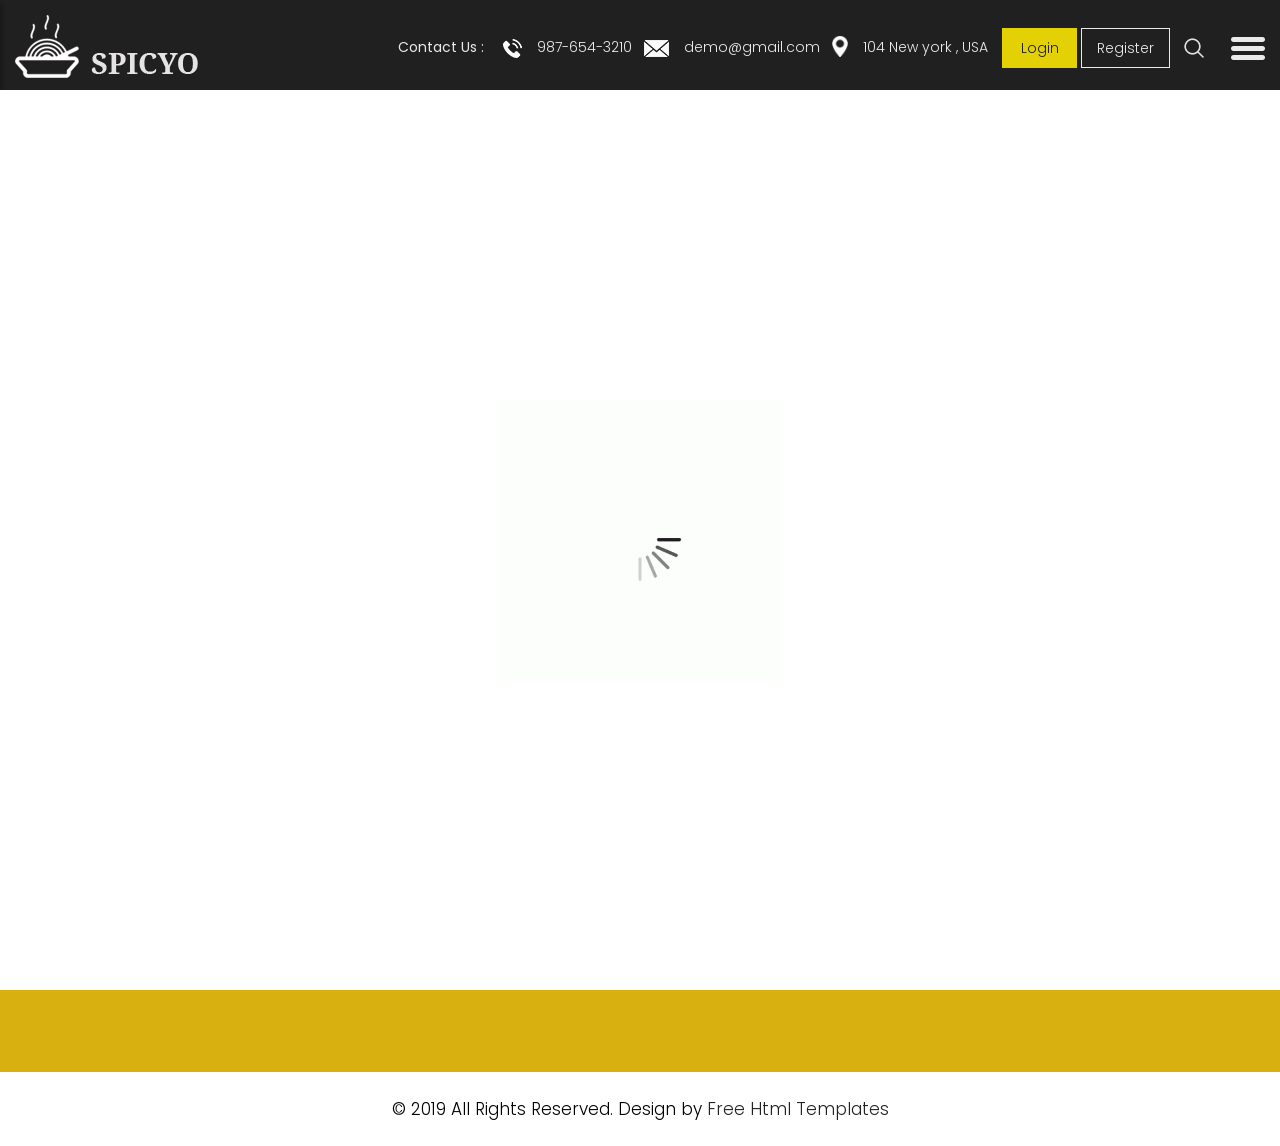
<file: src/assets/plantillas_html/spicyo/contact.html>
<!DOCTYPE html>
<html lang="en">

<head>
    <!-- basic -->
    <meta charset="utf-8">
    <meta http-equiv="X-UA-Compatible" content="IE=edge">
    <!-- mobile metas -->
    <meta name="viewport" content="width=device-width, initial-scale=1">
    <meta name="viewport" content="initial-scale=1, maximum-scale=1">
    <!-- site metas -->
    <title>Spicyo</title>
    <meta name="keywords" content="">
    <meta name="description" content="">
    <meta name="author" content="">
    <!-- bootstrap css -->
    <link rel="stylesheet" href="css/bootstrap.min.css">
    <!-- owl css -->
    <link rel="stylesheet" href="css/owl.carousel.min.css">
    <!-- style css -->
    <link rel="stylesheet" href="css/style.css">
    <!-- responsive-->
    <link rel="stylesheet" href="css/responsive.css">
    <!-- awesome fontfamily -->
    <link rel="stylesheet" href="https://cdnjs.cloudflare.com/ajax/libs/font-awesome/4.7.0/css/font-awesome.min.css">
    <!--[if lt IE 9]>
      <script src="https://oss.maxcdn.com/html5shiv/3.7.3/html5shiv.min.js"></script>
      <script src="https://oss.maxcdn.com/respond/1.4.2/respond.min.js"></script><![endif]-->
</head>
<!-- body -->

<body class="main-layout Contact_page">
    <!-- loader  -->
    <div class="loader_bg">
        <div class="loader"><img src="images/loading.gif" alt="" /></div>
    </div>

    <div class="wrapper">
    <!-- end loader -->

     <div class="sidebar">
            <!-- Sidebar  -->
            <nav id="sidebar">

                <div id="dismiss">
                    <i class="fa fa-arrow-left"></i>
                </div>

                <ul class="list-unstyled components">

                    <li >
                        <a href="index.html">Home</a>
                    </li>
                    <li>
                        <a href="about.html">About</a>
                    </li>
                    <li>
                        <a href="recipe.html">Recipe</a>
                    </li>
                    <li>
                        <a href="blog.html">Blog</a>
                    </li>
                    <li class="active">
                        <a href="contact.html">Contact Us</a>
                    </li>
                </ul>

            </nav>
        </div>

    <div id="content">
    <!-- header -->
    <header>
        <div class="container-fluid">
            <div class="row">
                <div class="col-md-3">
                    <div class="full">
                        <a class="logo" href="index.html"><img src="images/logo.png" alt="#" /></a>
                    </div>
                </div>
                <div class="col-md-9">
                    <div class="full">
                        <div class="right_header_info">
                            <ul>
                                <li class="dinone">Contact Us : <img style="margin-right: 15px;margin-left: 15px;" src="images/phone_icon.png" alt="#"><a href="#">987-654-3210</a></li>
                                <li class="dinone"><img style="margin-right: 15px;" src="images/mail_icon.png" alt="#"><a href="#">demo@gmail.com</a></li>
                                <li class="dinone"><img style="margin-right: 15px;height: 21px;position: relative;top: -2px;" src="images/location_icon.png" alt="#"><a href="#">104 New york , USA</a></li>
                                <li class="button_user"><a class="button active" href="#">Login</a><a class="button" href="#">Register</a></li>
                                <li><img style="margin-right: 15px;" src="images/search_icon.png" alt="#"></li>
                                <li>
                                    <button type="button" id="sidebarCollapse">
                                        <img src="images/menu_icon.png" alt="#">
                                    </button>
                                </li>
                            </ul>
                        </div>
                    </div>
                </div>
            </div>
        </div>
    </header>
    <!-- end header -->
    <!-- footer -->
    <fooetr>
        <div class="footer">
            <div class="container-fluid">
                <div class="row">
                  <div class=" col-md-12">
                    <h2>Request  A<strong class="white"> Call  Back</strong></h2>
                  </div>
                    <div class="col-xl-6 col-lg-6 col-md-6 col-sm-12">
                      
                        <form class="main_form">
                            <div class="row">
                             
                                <div class="col-xl-12 col-lg-12 col-md-12 col-sm-12">
                                    <input class="form-control" placeholder="Name" type="text" name="Name">
                                </div>
                                <div class="col-xl-12 col-lg-12 col-md-12 col-sm-12">
                                    <input class="form-control" placeholder="Email" type="text" name="Email">
                                </div>
                                <div class="col-xl-12 col-lg-12 col-md-12 col-sm-12">
                                    <input class="form-control" placeholder="Phone" type="text" name="Phone">
                                </div>
                                <div class="col-xl-12 col-lg-12 col-md-12 col-sm-12">
                                    <textarea class="textarea" placeholder="Message" type="text" name="Message"></textarea>
                                </div>
                                <div class="col-xl-12 col-lg-12 col-md-12 col-sm-12">
                                    <button class="send">Send</button>
                                </div>
                            </div>
                        </form>
                    </div>
                    <div class="col-xl-6 col-lg-6 col-md-6 col-sm-12">
                        <div class="img-box">
                            <figure><img src="images/img.jpg" alt="img" /></figure>
                        </div>
                    </div>
                </div>
                <div class="row">
                    <div class="col-md-12">
                        <div class="footer_logo">
                          <a href="index.html"><img src="images/logo1.jpg" alt="logo" /></a>
                        </div>
                    </div>
                    <div class="col-md-12">
                        <ul class="lik">
                            <li > <a href="index.html">Home</a></li>
                            <li> <a href="about.html">About</a></li>
                            <li> <a href="recipe.html">Recipe</a></li>
                            <li> <a href="blog.html">blog</a></li>
                            <li class="active"> <a href="contact.html">Contact us</a></li>
                        </ul>
                    </div>
                    <div class="col-md-12">
                        <div class="new">
                            <h3>Newsletter</h3>
                            <form class="newtetter">
                                <input class="tetter" placeholder="Your email" type="text" name="Your email">
                                <button class="submit">Subscribe</button>
                            </form>
                        </div>
                    </div>
                </div>
            </div>
            <div class="copyright">
                <div class="container">
                    <p>© 2019 All Rights Reserved. Design by<a href="https://html.design/"> Free Html Templates</a></p>
                </div>
            </div>
        </div>
    </fooetr>
    <!-- end footer -->

    </div>
    </div>
    <div class="overlay"></div>
    <!-- Javascript files-->
    <script src="js/jquery.min.js"></script>
    <script src="js/popper.min.js"></script>
    <script src="js/bootstrap.bundle.min.js"></script>
    <script src="js/owl.carousel.min.js"></script>
    <script src="js/custom.js"></script>
     <script src="js/jquery.mCustomScrollbar.concat.min.js"></script>
    
     <script src="js/jquery-3.0.0.min.js"></script>
   <script type="text/javascript">
        $(document).ready(function() {
            $("#sidebar").mCustomScrollbar({
                theme: "minimal"
            });

            $('#dismiss, .overlay').on('click', function() {
                $('#sidebar').removeClass('active');
                $('.overlay').removeClass('active');
            });

            $('#sidebarCollapse').on('click', function() {
                $('#sidebar').addClass('active');
                $('.overlay').addClass('active');
                $('.collapse.in').toggleClass('in');
                $('a[aria-expanded=true]').attr('aria-expanded', 'false');
            });
        });
    </script>

</body>

</html>
</file>
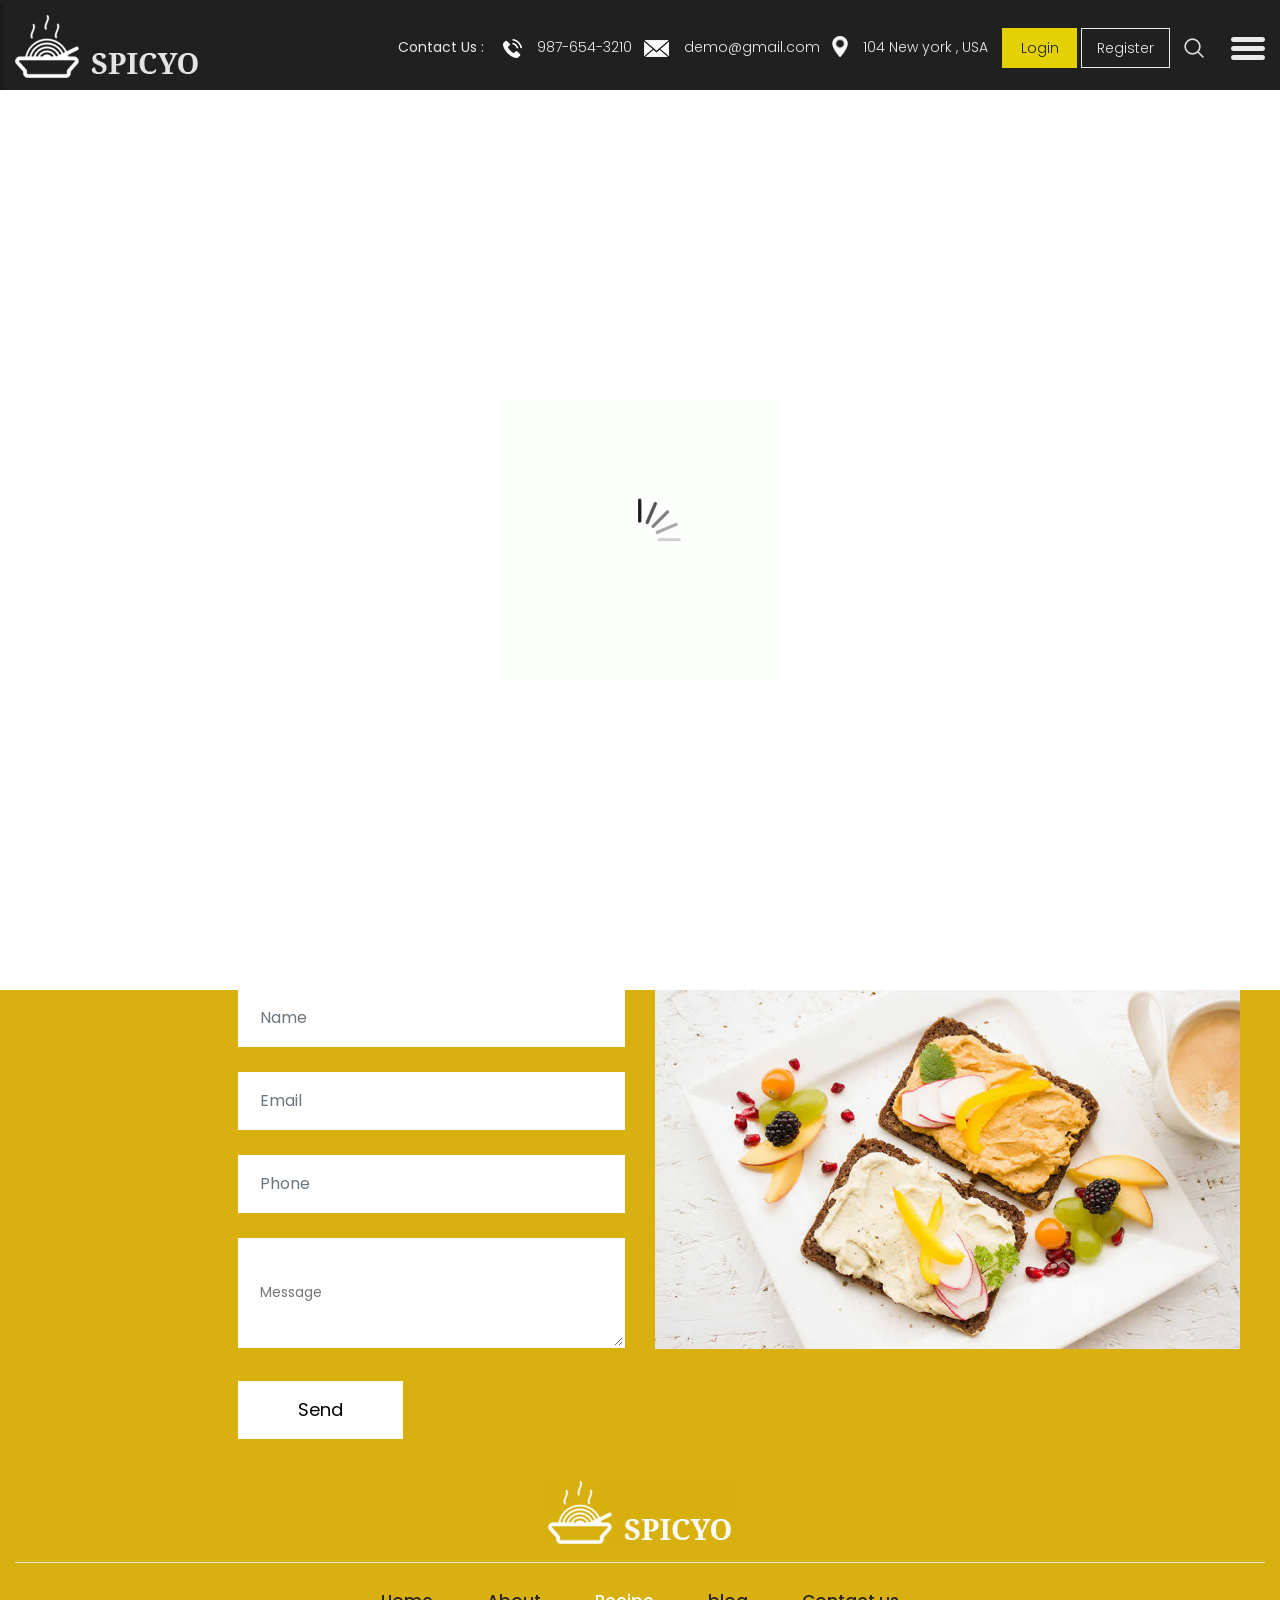
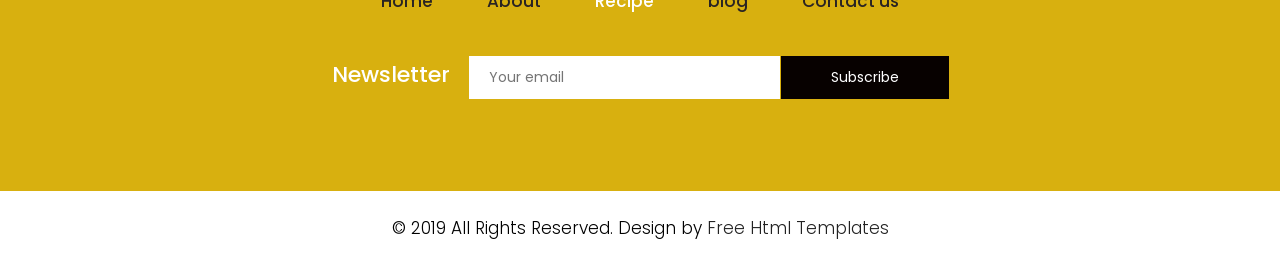
<file: src/assets/plantillas_html/spicyo/recipe.html>
<!DOCTYPE html>
<html lang="en">

<head>
    <!-- basic -->
    <meta charset="utf-8">
    <meta http-equiv="X-UA-Compatible" content="IE=edge">
    <!-- mobile metas -->
    <meta name="viewport" content="width=device-width, initial-scale=1">
    <meta name="viewport" content="initial-scale=1, maximum-scale=1">
    <!-- site metas -->
    <title>Spicyo</title>
    <meta name="keywords" content="">
    <meta name="description" content="">
    <meta name="author" content="">
    <!-- bootstrap css -->
    <link rel="stylesheet" href="css/bootstrap.min.css">
    <!-- owl css -->
    <link rel="stylesheet" href="css/owl.carousel.min.css">
    <!-- style css -->
    <link rel="stylesheet" href="css/style.css">
    <!-- responsive-->
    <link rel="stylesheet" href="css/responsive.css">
    <!-- awesome fontfamily -->
    <link rel="stylesheet" href="https://cdnjs.cloudflare.com/ajax/libs/font-awesome/4.7.0/css/font-awesome.min.css">
    <!--[if lt IE 9]>
      <script src="https://oss.maxcdn.com/html5shiv/3.7.3/html5shiv.min.js"></script>
      <script src="https://oss.maxcdn.com/respond/1.4.2/respond.min.js"></script><![endif]-->
</head>
<!-- body -->
 
<body class="main-layout Recipes_page">
    <!-- loader  -->
    <div class="loader_bg">
        <div class="loader"><img src="images/loading.gif" alt="" /></div>
    </div>

    <div class="wrapper">
    <!-- end loader -->

     <div class="sidebar">
            <!-- Sidebar  -->
            <nav id="sidebar">

                <div id="dismiss">
                    <i class="fa fa-arrow-left"></i>
                </div>

                <ul class="list-unstyled components">

                    <li >
                        <a href="index.html">Home</a>
                    </li>
                    <li>
                        <a href="about.html">About</a>
                    </li>
                    <li class="active">
                        <a href="recipe.html">Recipe</a>
                    </li>
                    <li>
                        <a href="blog.html">Blog</a>
                    </li>
                    <li>
                        <a href="contact.html">Contact Us</a>
                    </li>
                </ul>

            </nav>
        </div>

    <div id="content">
    <!-- header -->
    <header>
        <div class="container-fluid">
            <div class="row">
                <div class="col-md-3">
                    <div class="full">
                        <a class="logo" href="index.html"><img src="images/logo.png" alt="#" /></a>
                    </div>
                </div>
                <div class="col-md-9">
                    <div class="full">
                        <div class="right_header_info">
                            <ul>
                                <li class="dinone">Contact Us : <img style="margin-right: 15px;margin-left: 15px;" src="images/phone_icon.png" alt="#"><a href="#">987-654-3210</a></li>
                                <li class="dinone"><img style="margin-right: 15px;" src="images/mail_icon.png" alt="#"><a href="#">demo@gmail.com</a></li>
                                <li class="dinone"><img style="margin-right: 15px;height: 21px;position: relative;top: -2px;" src="images/location_icon.png" alt="#"><a href="#">104 New york , USA</a></li>
                                <li class="button_user"><a class="button active" href="#">Login</a><a class="button" href="#">Register</a></li>
                                <li><img style="margin-right: 15px;" src="images/search_icon.png" alt="#"></li>
                                <li>
                                    <button type="button" id="sidebarCollapse">
                                        <img src="images/menu_icon.png" alt="#">
                                    </button>
                                </li>
                            </ul>
                        </div>
                    </div>
                </div>
            </div>
        </div>
    </header>
    <!-- end header -->
    
    <div class="yellow_bg">
   <div class="container">
            <div class="row">
               <div class="col-md-12">
                  <div class="title">
                     <h2>Our Recipes</h2>
                    
                  </div>
               </div>
            </div>
          </div>
</div>
    <!-- section -->
    <section class="resip_section">
        <div class="container">
            <div class="row">
               
                <div class="col-md-12">
            <div class="owl-carousel owl-theme">

                <div class="item">
                    <div class="product_blog_img">
                        <img src="images/rs1.png" alt="#" />
                    </div>
                    <div class="product_blog_cont">
                        <h3>Homemade</h3>
                        <h4><span class="theme_color">$</span>10</h4>
                    </div>
                </div>
                <div class="item">
                    <div class="product_blog_img">
                        <img src="images/rs2.png" alt="#" />
                    </div>
                    <div class="product_blog_cont">
                        <h3>Noodles</h3>
                        <h4><span class="theme_color">$</span>20</h4>
                    </div>
                </div>
                <div class="item">
                    <div class="product_blog_img">
                        <img src="images/rs3.png" alt="#" />
                    </div>
                    <div class="product_blog_cont">
                        <h3>Egg</h3>
                        <h4><span class="theme_color">$</span>30</h4>
                    </div>
                </div>
                <div class="item">
                    <div class="product_blog_img">
                        <img src="images/rs4.png" alt="#" />
                    </div>
                    <div class="product_blog_cont">
                        <h3>Sushi Dizzy</h3>
                        <h4><span class="theme_color">$</span>40</h4>
                    </div>
                </div>
                <div class="item">
                    <div class="product_blog_img">
                        <img src="images/rs5.png" alt="#" />
                    </div>
                    <div class="product_blog_cont">
                        <h3>The Coffee Break</h3>
                        <h4><span class="theme_color">$</span>50</h4>
                    </div>
                </div>
                <div class="item">
                    <div class="product_blog_img">
                        <img src="images/rs1.png" alt="#" />
                    </div>
                    <div class="product_blog_cont">
                        <h3>Homemade</h3>
                        <h4><span class="theme_color">$</span>10</h4>
                    </div>
                </div>
                <div class="item">
                    <div class="product_blog_img">
                        <img src="images/rs2.png" alt="#" />
                    </div>
                    <div class="product_blog_cont">
                        <h3>Noodles</h3>
                        <h4><span class="theme_color">$</span>20</h4>
                    </div>
                </div>
                <div class="item">
                    <div class="product_blog_img">
                        <img src="images/rs3.png" alt="#" />
                    </div>
                    <div class="product_blog_cont">
                        <h3>Egg</h3>
                        <h4><span class="theme_color">$</span>30</h4>
                    </div>
                </div>
                <div class="item">
                    <div class="product_blog_img">
                        <img src="images/rs4.png" alt="#" />
                    </div>
                    <div class="product_blog_cont">
                        <h3>Sushi Dizzy</h3>
                        <h4><span class="theme_color">$</span>40</h4>
                    </div>
                </div>
                <div class="item">
                    <div class="product_blog_img">
                        <img src="images/rs5.png" alt="#" />
                    </div>
                    <div class="product_blog_cont">
                        <h3>The Coffee Break</h3>
                        <h4><span class="theme_color">$</span>50</h4>
                    </div>
                </div>

            </div>
        </div>
            </div>
        </div>
    </section>


    <!-- footer -->
    <fooetr>
        <div class="footer">
            <div class="container-fluid">
                <div class="row">
                  <div class=" col-md-12">
                    <h2>Request  A<strong class="white"> Call  Back</strong></h2>
                  </div>
                    <div class="col-xl-6 col-lg-6 col-md-6 col-sm-12">
                      
                        <form class="main_form">
                            <div class="row">
                             
                                <div class="col-xl-12 col-lg-12 col-md-12 col-sm-12">
                                    <input class="form-control" placeholder="Name" type="text" name="Name">
                                </div>
                                <div class="col-xl-12 col-lg-12 col-md-12 col-sm-12">
                                    <input class="form-control" placeholder="Email" type="text" name="Email">
                                </div>
                                <div class="col-xl-12 col-lg-12 col-md-12 col-sm-12">
                                    <input class="form-control" placeholder="Phone" type="text" name="Phone">
                                </div>
                                <div class="col-xl-12 col-lg-12 col-md-12 col-sm-12">
                                    <textarea class="textarea" placeholder="Message" type="text" name="Message"></textarea>
                                </div>
                                <div class="col-xl-12 col-lg-12 col-md-12 col-sm-12">
                                    <button class="send">Send</button>
                                </div>
                            </div>
                        </form>
                    </div>
                    <div class="col-xl-6 col-lg-6 col-md-6 col-sm-12">
                        <div class="img-box">
                            <figure><img src="images/img.jpg" alt="img" /></figure>
                        </div>
                    </div>
                </div>
                <div class="row">
                    <div class="col-md-12">
                        <div class="footer_logo">
                          <a href="index.html"><img src="images/logo1.jpg" alt="logo" /></a>
                        </div>
                    </div>
                    <div class="col-md-12">
                        <ul class="lik">
                            <li > <a href="index.html">Home</a></li>
                            <li> <a href="about.html">About</a></li>
                            <li class="active"> <a href="recipe.html">Recipe</a></li>
                            <li> <a href="blog.html">blog</a></li>
                            <li> <a href="contact.html">Contact us</a></li>
                        </ul>
                    </div>
                    <div class="col-md-12">
                        <div class="new">
                            <h3>Newsletter</h3>
                            <form class="newtetter">
                                <input class="tetter" placeholder="Your email" type="text" name="Your email">
                                <button class="submit">Subscribe</button>
                            </form>
                        </div>
                    </div>
                </div>
            </div>
            <div class="copyright">
                <div class="container">
                    <p>© 2019 All Rights Reserved. Design by<a href="https://html.design/"> Free Html Templates</a></p>
                </div>
            </div>
        </div>
    </fooetr>
    <!-- end footer -->

    </div>
    </div>
    <div class="overlay"></div>
    <!-- Javascript files-->
    <script src="js/jquery.min.js"></script>
    <script src="js/popper.min.js"></script>
    <script src="js/bootstrap.bundle.min.js"></script>
    <script src="js/owl.carousel.min.js"></script>
    <script src="js/custom.js"></script>
     <script src="js/jquery.mCustomScrollbar.concat.min.js"></script>
    
     <script src="js/jquery-3.0.0.min.js"></script>
   <script type="text/javascript">
        $(document).ready(function() {
            $("#sidebar").mCustomScrollbar({
                theme: "minimal"
            });

            $('#dismiss, .overlay').on('click', function() {
                $('#sidebar').removeClass('active');
                $('.overlay').removeClass('active');
            });

            $('#sidebarCollapse').on('click', function() {
                $('#sidebar').addClass('active');
                $('.overlay').addClass('active');
                $('.collapse.in').toggleClass('in');
                $('a[aria-expanded=true]').attr('aria-expanded', 'false');
            });
        });
    </script>

<script>
         $(document).ready(function() {
           var owl = $('.owl-carousel');
           owl.owlCarousel({
             margin: 10,
             nav: true,
             loop: true,
             responsive: {
               0: {
                 items: 1
               },
               600: {
                 items: 2
               },
               1000: {
                 items: 5
               }
             }
           })
         })
      </script>

</body>

</html>
</file>
<file: src/assets/plantillas_html/spicyo/css/style.css>
/*--------------------------------------------------------------------- File Name: style.css ---------------------------------------------------------------------*/
/*--------------------------------------------------------------------- import Fonts ---------------------------------------------------------------------*/
 @import url('https://fonts.googleapis.com/css?family=Rajdhani:300,400,500,600,700');
 @import url('https://fonts.googleapis.com/css?family=Poppins:100,100i,200,200i,300,300i,400,400i,500,500i,600,600i,700,700i,800,800i,900,900i');
 @import url('https://fonts.googleapis.com/css?family=Raleway:100,100i,200,200i,300,300i,400,400i,500,500i,600,600i,700,700i,800,800i,900,900i');
/*--------------------------------------------------------------------- basic ---------------------------------------------------------------------*/
 body {
     color: #666666;
     font-size: 14px;
     font-family: 'poppins', sans-serif;
     line-height: 1.80857;
     font-weight: normal;
}
 a {
     color: #1f1f1f;
     text-decoration: none !important;
     outline: none !important;
     -webkit-transition: all .3s ease-in-out;
     -moz-transition: all .3s ease-in-out;
     -ms-transition: all .3s ease-in-out;
     -o-transition: all .3s ease-in-out;
     transition: all .3s ease-in-out;
}
 h1, h2, h3, h4, h5, h6 {
     letter-spacing: 0;
     font-weight: normal;
     position: relative;
     padding: 0 0 10px 0;
     font-weight: normal;
     line-height: normal;
     color: #111111;
     margin: 0 
}
 h1 {
     font-size: 24px 
}
 h2 {
     font-size: 22px 
}
 h3 {
     font-size: 18px 
}
 h4 {
     font-size: 16px 
}
 h5 {
     font-size: 14px 
}
 h6 {
     font-size: 13px 
}
 *, *::after, *::before {
     -webkit-box-sizing: border-box;
     -moz-box-sizing: border-box;
     box-sizing: border-box;
}
 h1 a, h2 a, h3 a, h4 a, h5 a, h6 a {
     color: #212121;
     text-decoration: none!important;
     opacity: 1 
}
 button:focus {
     outline: none;
}
 ul, li, ol {
     margin: 0px;
     padding: 0px;
     list-style: none;
}
 p {
     margin: 0px;
     font-weight: 300;
     font-size: 15px;
     line-height: 24px;
}
 a {
     color: #222222;
     text-decoration: none;
     outline: none !important;
}
 a, .btn {
     text-decoration: none !important;
     outline: none !important;
     -webkit-transition: all .3s ease-in-out;
     -moz-transition: all .3s ease-in-out;
     -ms-transition: all .3s ease-in-out;
     -o-transition: all .3s ease-in-out;
     transition: all .3s ease-in-out;
}
 img {
     max-width: 100%;
     height: auto;
}
 :focus {
     outline: 0;
}
 .btn-custom {
     margin-top: 20px;
     background-color: transparent !important;
     border: 2px solid #ddd;
     padding: 12px 40px;
     font-size: 16px;
}
 .lead {
     font-size: 18px;
     line-height: 30px;
     color: #767676;
     margin: 0;
     padding: 0;
}
 .form-control:focus {
     border-color: #ffffff !important;
     box-shadow: 0 0 0 .2rem rgba(255, 255, 255, .25);
}
 .navbar-form input {
     border: none !important;
}
 .badge {
     font-weight: 500;
}
 blockquote {
     margin: 20px 0 20px;
     padding: 30px;
}
 button {
     border: 0;
     margin: 0;
     padding: 0;
     cursor: pointer;
}
 .full {
     float: left;
     width: 100%;
}
 .layout_padding {
     padding-top: 90px;
     padding-bottom: 90px;
}
 .layout_padding_2 {
     padding-top: 75px;
     padding-bottom: 75px;
}
 .light_silver {
     background: #f9f9f9;
}
 .theme_bg {
     background: #38c8a8;
}
 .margin_top_30 {
     margin-top: 30px !important;
}
 .full {
     width: 100%;
     float: left;
     margin: 0;
     padding: 0;
}
/**-- heading section --**/
 .main_heading {
     text-align: center;
     display: flex;
     justify-content: center;
     position: relative;
     margin-bottom: 50px;
}
 .main_heading h2 {
     padding: 0;
     font-size: 48px;
     line-height: 60px;
     font-weight: 400;
     position: relative;
     letter-spacing: -0.5px;
     color: #114c7d;
     border-left: solid #38c8a8 10px;
     padding-left: 15px;
}
 .main_heading h2 strong {
     background: #38c8a8;
     color: #fff;
     font-weight: 600;
     padding: 0 15px;
     line-height: 68px;
}
 .white_heading_main h2 {
     color: #fff;
}
 .small_main_heading {
     margin-top: 25px;
     float: left;
     width: 100%;
     border-bottom: solid rgba(0, 0, 0, 0.07) 1px;
     margin-bottom: 25px;
}
 .small_main_heading h2 {
     padding: 2px 0 20px 0;
     color: #114c7d;
     font-weight: 400;
     font-size: 28px;
     background-image: url('../images/fevicon.png');
     background-repeat: no-repeat;
     padding-left: 55px;
     letter-spacing: -0.5px;
}
 .small_main_heading h2 strong {
     color: #38c8a8;
     font-weight: 600;
}
 .main_bt {
     background: #38c8a8;
     color: #fff;
     padding: 8px 25px 8px 20px;
     float: left;
     font-size: 15px;
     font-weight: 300;
     border-left: solid #114c7d 5px;
     border-radius: 0;
}
 a.readmore_bt {
     color: #fff;
     font-weight: 300;
     text-decoration: underline !important;
}
 .main_bt:hover, .main_bt:focus {
     background: #114c7d;
     border-left: solid #38c8a8 5px;
     color: #fff;
}
 .margin_top_50 {
     margin-top: 50px;
}
 .margin_bottom_30_all {
     margin-bottom: 30px;
}
 .text_align_center {
     text-align: center;
}
/*---------------------------- preloader area ----------------------------*/
 .loader_bg {
     position: fixed;
     z-index: 9999999;
     background: #fff;
     width: 100%;
     height: 100%;
}
 .loader {
     height: 100%;
     width: 100%;
     position: absolute;
     left: 0;
     top: 0;
     display: flex;
     justify-content: center;
     align-items: center;
}
 .loader img {
     width: 280px;
}
/*--------------------------------------------------------------------- header ---------------------------------------------------------------------*/
 header {
     min-height: 90px;
     background: #212020;
     padding: 15px 0;
     position: fixed;
     width: 100%;
     top: 0;
     left: 0;
     z-index: 998;
}
 header .container-fluid {
     max-width: 1850px;
}
 .right_header_info {
     width: 100%;
     float: left;
     padding: 20px 0 0;
}
 .right_header_info ul {
     list-style: none;
     padding: 0;
     margin: 0;
     float: right;
}
 .right_header_info ul li {
     display: inline;
     font-size: 16px;
     margin-left: 45px;
     color: #eaeaea;
     font-weight: 400;
     float: left;
}
 .right_header_info ul li a {
     color: #eaeaea;
     font-weight: 300;
}
 .button_user a {
     float: left;
     min-width: 75px;
     height: 35px;
     text-align: center;
     line-height: 35px;
     position: relative;
     top: -3px;
     padding: 0 15px;
     margin: 0 2px;
}
 .button_user a {
     float: left;
     min-width: 75px;
     height: 40px;
     text-align: center;
     line-height: 38px;
     position: relative;
     top: -7px;
     padding: 0 15px;
     margin: 0 2px;
     border: solid #eaeaea 1px;
}
 .button_user a:hover, .button_user a:focus, .button_user a.active {
     background: #e3d105;
     color: #fff;
     border-color: #e3d105;
     color: #222;
}
 #sidebarCollapse {
     background: transparent;
}
 .slider_section {
     background: #212020;
     min-height: 100vh;
     padding-top: 93px;
}
/** slider section **/
 #main_slider {
     padding: 90px 0 30px;
}
 .slider_section .container {
     width: 100%;
     max-width: 1920px;
}
 .vert .carousel-item-next.carousel-item-left, .vert .carousel-item-prev.carousel-item-right {
     -webkit-transform: translate3d(0, 0, 0);
     transform: translate3d(0, 0, 0);
}
 .vert .carousel-item-next, .vert .active.carousel-item-right {
     -webkit-transform: translate3d(0, 100%, 0);
     transform: translate3d(0, 100% 0);
}
 .vert .carousel-item-prev, .vert .active.carousel-item-left {
     -webkit-transform: translate3d(0,-100%, 0);
     transform: translate3d(0,-100%, 0);
}
 .slider_cont {
     padding-left: 190px;
     float: left;
     margin: 100px 0 0;
}
 .slider_cont h3 {
     font-size: 70px;
     font-weight: 600;
     color: #fff;
     line-height: 70px;
     letter-spacing: -2px;
}
 .slider_cont p {
     font-size: 18px;
     color: #999;
     line-height: normal;
     font-weight: 300;
     margin-top: 15px;
     margin-bottom: 10px;
     padding-right: 30px;
}
 #main_slider .carousel-control-prev, #main_slider .carousel-control-next {
     width: 65px;
     height: 65px;
     background: #e1e0e0;
     opacity: 1;
     font-size: 30px;
     color: #212020;
     border-radius: 100%;
}
 #main_slider a.carousel-control-prev {
     position: absolute;
     left: 50px;
     top: 42%;
}
 #main_slider a.carousel-control-next {
     position: absolute;
     left: 50px;
     top: 52%;
}
 .main_bt_border {
     color: #fff;
     font-size: 18px;
     font-weight: 300;
     min-width: 150px;
     border: solid #fff 1px;
     float: left;
     text-align: center;
     min-height: 50px;
     line-height: 50px;
     margin-top: 20px;
}
 .main_bt_border:hover, .main_bt_border:focus {
     background: #e3d105;
     border-color: #e3d105;
     color: #222;
}
 .theme_color {
     color: #f8c90d !important;
}
.resip_section {
    background: #212020;
    margin-top: 0;
    padding: 60px 0px 50px 0px;
    border-top: solid rgba(255,255,255,.1) 1px;
    box-shadow: inset 0 10px 30px -16px #000;
}
 .ourheading h2 {
    font-size: 45px;
     font-weight: 500;
     line-height: 40px;
     color: #fff;
     padding-bottom: 38px;
}
 .product_blog_cont {
     text-align: center;
     padding-top: 20px;
}
 .product_blog_cont h3 {
     color: #fff;
     font-size: 22px;
     font-weight: 400;
     text-align: center;
}
 .product_blog_cont h4 {
     color: #fff;
     font-size: 18px;
}
 .bgbg {
    font-size: 33px !important;
}
 .carousel-control-prev:focus, .carousel-control-prev:hover {
    background: #e3d105;
     color: #000;
}
 .carousel-control-prev {
     left: -160px;
     color: #000;
     opacity: 1;
     width: 55px;
     height:55px;
     background: #fff;
     top: 35%;
}
 .carousel-control-next:focus, .carousel-control-next:hover {
    background: #e3d105;
     color: #000;
}
 .carousel-control-next {
     right: -160px;
     color: #000;
     opacity: 1;
     width: 55px;
     height:55px;
     background: #fff;
     top: 35%;
}
 .owl-prev span {
     display: none;
}
 .owl-prev {
     width: 50px;
     height: 45px;
     background: url(../images/icon.jpg) !important;
     float: left;
     opacity: 1;
     color: #000;
}
 .owl-next {
     width: 50px;
     height: 45px;
     background: url(../images/-2.jpg) !important;
     float: right;
     opacity: 1;
     color: #000;
}
 .owl-next:hover{
    background: #e3d105;
     color: #000;
}
 .owl-dots {
     display: none;
}
 .owl-next span {
     display: none;
}
/** about **/
 .about {
    padding-top: 90px;
}
 .about .about_box {
    background: #191918;
     padding: 55px 40px;
}
 .about .about_box h3 {
     font-size: 30px;
     line-height: 28px;
     color: #fff;
     font-weight: 500;
     padding: 0;
}
 .about .about_box p {
     color: #ffff;
     font-size: 17px;
     line-height: 28px;
     padding: 30px 0px;
     font-weight: 400;
}
 .about .about_box a {
     color: #fff;
     font-size: 22px;
     line-height: 29px;
}
 .about .about_box a:hover {
     color: #e7bb0b;
}
 .about .about_img {
     height: 100%;
     background: #d8b00f;
     margin-top: 90px;
}
 .about .about_img figure {
     margin: 0;
     margin-right: 0px;
     padding: 92px 0px 0px 60px;
     margin-right: -64px;
}
/** end about **/
/** blog **/
 .blog {
    padding-top: 180px;
}
 .title {
    text-align: center;
     padding-bottom: 60px;
}
 .title h2 {
    font-size: 45px;
     font-weight: 500;
     line-height: 40px;
     color: #191918;
     padding: 20px 0px;
}
 .title span {
    color: #191918;
     font-size: 17px;
     line-height: 20px;
     display: block;
}
 .blog .blog_box {
    border:#a1a1a1 solid 1px;
     background: #fff;
}
 .blog .blog_box .blog_img_box {
    background: #fff;
     box-shadow: #ddd 0px 3px 3px 0px;
}
 .blog .blog_box .blog_img_box figure {
    margin:0;
     position: relative;
}
 .blog_img_box figure img {
    width: 100%;
}
 .blog .blog_box .blog_img_box figure span {
     background: #000;
     top: 0;
     text-align: center;
     padding: 7px 10px;
     color: #fff;
     right: 0;
     left: 0;
     position: absolute;
     width: 100px;
}
 .blog .blog_box h3 {
     color: #373535;
     font-size: 22px;
     line-height: 25px;
     font-weight: 500;
     padding: 0px 20px;
     padding-top: 30px;
     padding-bottom: 15px;
}
 .blog .blog_box p {
     color: #525050;
     font-size: 17px;
     line-height: 28px;
     padding: 0px 20px;
     padding-bottom:28px;
}
/** end blog **/
/** Our Client **/
 .Client {
     padding-top:90px;
}
 .Client .title h2 {
     font-size: 45px;
     font-weight: 500;
     line-height: 40px;
     color: #191918;
     padding: 20px 0px;
     padding-bottom: 0px;
}
 .Client .Client_box {
     background: #212020;
     border-radius: 20px;
     text-align: center;
     padding: 65px 50px;
}
 .Client .Client_box h3 {
     color: #fff;
     font-size: 30px;
     line-height: 28px;
     padding: 25px 0px;
     padding-top: 32px;
}
 .Client .Client_box p {
     color: #fff;
     font-size: 17px;
     line-height:28px;
     font-weight: 400;
}
 .Client .Client_box i {
     padding-top: 20px;
     display: inline-block;
}
/** end Our Client **/
/*--------------------------------------------------------------------- footer ---------------------------------------------------------------------*/
 .footer {
     background: #d8b00f;
     padding-top:90px;
     margin-top: 90px;
}
 .footer h2 {
     color: #000;
     font-size: 40px;
     font-weight: 500;
     padding-left: 223px;
     padding-bottom: 0px;
}
 .white {
     color: #fff;
     font-weight: 500;
}
 .main_form {
     padding-top: 30px;
     padding-left: 223px;
}
 .form-control {
     border: #fff solid 2px;
     border-radius: inherit;
     margin-bottom: 25px;
     padding: 15px 20px;
     font-family: poppins;
}
 .form-control:focus {
     box-shadow: inherit;
     border: #fff solid 2px !important;
}
 .textarea {
     font-family: poppins;
     border: #fff solid 2px;
     margin-bottom: 25px;
     padding: 15px 20px;
     width: 100%;
     padding-top: 40px;
}
 .send {
     font-family: poppins;
     float: left;
     margin: 0 auto;
     display: block;
     background: #fff;
     color: #000;
     max-width: 165px;
     padding: 13px 0px;
     width: 100%;
     font-size: 18px;
}
 .send:hover {
     background: #000;
     color: #fff;
}
 .footer .img-box {
     padding-right: 25px;
}
 .footer_logo {
     margin-top: 40px;
     text-align: center;
     border-bottom: #ddd solid 1px;
     padding-bottom: 15px;
     margin-bottom: 15px;
}
 ul.lik {
    text-align: center;
     margin-top: 10px;
}
 ul.lik li {
    display: inline-block;
}
 ul.lik li a {
     color: #292323;
     font-size: 17px;
     line-height: 27px;
     padding: 0px 25px;
     font-weight: 500;
}
 ul.lik li a:hover {
     color: #fff;
}
 ul.lik li.active a {
    color: #fff;
}
 .new {
    text-align: center;
     margin-top: 40px;
}
 .new h3 {
    color: #fff;
     font-size:22px;
     font-weight: 500;
     display:inline-block;
     padding-right: 15px;
}
 .newtt p {
    color: #fff;
     text-align: center;
     margin-top: 35px;
}
 .newtetter {
    display: inline-block;
}
 .newtetter .tetter {
     padding: 9px 20px;
     border-radius: inherit;
     border: indianred
}
 .submit {
     background: #070100;
     margin-left: -3px;
     padding: 9px 50px;
     color: #fff;
}
 .submit:hover {
    background: #ddd;
     color: #000;
}
 .footer .img-box figure {
    margin: 0px;
}
 .footer .img-box figure img {
    width: 100%;
}
 .copyright {
    background: #fff;
     margin-top: 90px;
}
 .copyright p {
    color: #000;
     text-align: center;
     padding: 25px 0px;
     font-size: 17px;
}
 .copyright a:hover {
    color: #d8b00f;
}
 .owl-dot {
     background: #15cfe5 !important;
     width: 25px;
     height: 25px;
     margin-bottom: 25px !important;
     border-radius: 25px;
     margin: 0px 5px;
     margin-bottom: 0px;
}
/* --------------------------------------------------- SIDEBAR STYLE ----------------------------------------------------- */
 #sidebar {
     width: 280px;
     position: fixed;
     top: 0;
     left: -280px;
     height: 100vh;
     z-index: 999;
     background: #fff;
     color: #fff;
     transition: all 0.3s;
     overflow-y: scroll;
     box-shadow: 3px 3px 3px rgba(0, 0, 0, 0.2);
}
 #sidebar.active {
     left: 0;
}
 #dismiss {
     width: 35px;
     height: 35px;
     line-height: 34px;
     text-align: center;
     background: #111;
     position: absolute;
     top: 10px;
     right: 10px;
     cursor: pointer;
     -webkit-transition: all 0.3s;
     -o-transition: all 0.3s;
     transition: all 0.3s;
}
 #dismiss:hover {
     background: #111;
     color: #fff;
}
 .overlay {
     display: none;
     position: fixed;
     width: 100vw;
     height: 100vh;
     background: rgba(0, 0, 0, 0.7);
     z-index: 998;
     opacity: 0;
     transition: all 0.5s ease-in-out;
}
 .overlay.active {
     display: block;
     opacity: 1;
}
 #sidebarCollapse {
     background: transparent;
     padding: 0;
     border: none;
}
 #sidebar .sidebar-header {
     padding: 20px;
     background: #6d7fcc;
}
 #sidebar ul.components {
     padding: 55px 0;
}
 #sidebar ul p {
     color: #fff;
     padding: 10px;
}
 #sidebar ul li a {
     padding: 10px 25px;
     font-size: 1.3em;
     display: block;
     font-weight: 300;
}
 #sidebar ul li a:hover {
     color: #fff;
     background: #d8b00f;
}
 #sidebar ul li.active > a, a[aria-expanded="true"] {
     color: #fff;
     background: #d8b00f;
}
 a[data-toggle="collapse"] {
     position: relative;
}
 .dropdown-toggle::after {
     display: block;
     position: absolute;
     top: 50%;
     right: 20px;
     transform: translateY(-50%);
}
 ul ul a {
     font-size: 0.9em !important;
     padding-left: 30px !important;
     background: #6d7fcc;
}
 ul.CTAs {
     padding: 20px;
}
 ul.CTAs a {
     text-align: center;
     font-size: 0.9em !important;
     display: block;
     border-radius: 5px;
     margin-bottom: 5px;
}
 a.download {
     background: #fff;
     color: #7386D5;
}
 a.article, a.article:hover {
     background: #6d7fcc !important;
     color: #fff !important;
}
/*--------------------------------------------------------------------- ener page css ---------------------------------------------------------------------*/
 .bg_bg {
    background: url(../images/bg.jpg);
}
 .yellow_bg .title h2 {
     font-weight: bold;
     color: #fff;
     font-weight: 500;
}
 .yellow_bg {
     background-color: #e3d105;
     padding: 40px 0px;
     margin-top: 90px;
}
 .yellow_bg .title {
     padding-bottom: 0px;
     text-align: center;
}
 .about_page .about span {
    padding-top: 15px;
}
 .about_page .footer {
    margin-top: 180px;
}
 .blog_page .blog {
    padding-top: 90px;
}
 .blog_page .blog span {
    padding-top: 15px;
}
 .yellow_bg .title h2 {
     font-weight: bold;
     color: #fff;
     font-weight: 500;
}
</file>
<file: src/assets/plantillas_html/spicyo/css/responsive.css>
/*--------------------------------------------------------------------- File Name: responsive.css ---------------------------------------------------------------------*/
 @media (min-width: 1200px) and (max-width: 1500px) {
     .right_header_info ul li {
        font-size: 14px;
         margin-left: 12px;
    }
     .slider_cont h3 {
        font-size: 36px;
         line-height: 45px;
    }
     .slider_cont p {
        margin-top: 10px;
         margin-bottom: 5px
    }
     .slider_section {
        min-height: auto;
    }
     .carousel-control-prev {
         width: 50px;
         height:50px;
         left: -20px;
         top: 95%;
    }
     .carousel-control-next {
         width: 50px;
         height:50px;
         right: -20px;
         top: 95%;
    }
}
 @media (min-width: 992px) and (max-width: 1199px) {
     .dinone {
        display: none !important;
    }
     .slider_section {
        min-height: auto;
    }
     .slider_cont {
        padding-left: 128px;
         margin: 0;
    }
     .slider_cont h3 {
        font-size: 36px;
         line-height: 45px;
    }
     .slider_cont p {
        margin-top: 10px;
         margin-bottom: 5px
    }
     #main_slider .carousel-control-prev, #main_slider .carousel-control-next {
        width: 54px;
         height: 54px;
    }
     .carousel-control-prev {
         width: 50px;
         height:50px;
         left: -20px;
         top: 95%;
    }
     .carousel-control-next {
         width: 50px;
         height:50px;
         right: -20px;
         top: 95%;
    }
     .about .about_img figure {
        padding: 155px 0px 0px 60px;
    }
     .footer h2 {
        padding-left: 17px;
    }
     .main_form {
        padding-left: 17px;
    }
}
 @media (min-width: 768px) and (max-width: 991px) {
     .dinone {
        display: none !important;
    }
     .slider_cont {
        display: none;
    }
     .slider_section {
        min-height: auto;
    }
     .slider_image img {
        height: 250px;
    }
     .slider_image.full.text_align_center img {
        height: 250px;
    }
     #main_slider a.carousel-control-prev {
        top: 31%;
    }
     .carousel-control-prev {
         left: -2px;
         width: 50px;
         height:50px;
         top: 95%;
    }
     .carousel-control-next {
         right: -2px;
         width: 50px;
         height:50px;
         top: 95%;
    }
     .blog {
         padding-top: 120px;
    }
     .about_page .footer {
        margin-top: 120px;
    }
     .about .about_img {
         margin-top: 30px;
    }
     .about .about_img figure {
        padding: 28px 0px 0px 60px;
         margin-right: -64px;
    }
     .blog .blog_box p {
         font-size: 15px;
         line-height: 22px;
         padding: 0px 10px;
    }
     .footer h2 {
        padding-left: 17px;
    }
     .main_form {
        padding-left: 17px;
    }
     .Client .Client_box {
        padding: 55px 30px;
    }
}
 @media (min-width: 576px) and (max-width: 767px) {
     .dinone {
        display: none !important;
    }
     .slider_cont {
        display: none;
    }
     .slider_section {
        min-height: auto;
    }
     .slider_image img {
        height: 250px;
    }
     .slider_image.full.text_align_center img {
        height: 250px;
    }
     #main_slider a.carousel-control-prev {
        top: 31%;
    }
     .right_header_info {
        padding: 0px 0 0;
    }
     .right_header_info ul {
        margin-top: -37px !important;
    }
     .carousel-control-prev {
         left: -2px;
         width: 50px;
         height:50px;
         top: 95%;
    }
     .carousel-control-next {
         right: -2px;
         width: 50px;
         height:50px;
         top: 95%;
    }
     .title h2 {
        font-size: 34px;
         line-height: 35px;
    }
     .about .about_img {
        margin-top: 30px;
         margin-right: 65px;
    }
     .about .about_img figure {
        padding: 31px 0px 0px 44px;
         margin-right: -60px;
    }
     .blog {
         padding-top: 120px;
    }
     .about_page .footer {
        margin-top: 120px;
    }
     .mar_bottom {
        margin-bottom: 30px;
    }
     .footer h2 {
        padding-left: 0px;
    }
     .main_form {
        padding-left: 0px;
    }
     .send {
        margin-bottom: 30px;
    }
     ul.lik li a {
        padding: 0px 21px;
    }
}
 @media (max-width: 575px) {
     .logo {
        text-align: center;
         display: block;
    }
     .right_header_info ul {
         float: inherit;
         float: inherit;
         text-align: center;
         display: flex;
         justify-content: center;
         width: 100%;
    }
     .right_header_info ul li {
        padding-top: 10px;
         margin-left: 10px;
    }
     .dinone {
        display: none !important;
    }
     .slider_cont {
        display: none;
    }
     #main_slider a.carousel-control-prev {
        top: 40%;
         left: 0px;
         width: 50px;
         height: 50px;
    }
     #main_slider a.carousel-control-next {
        top: 60%;
         left: 0px;
         width: 50px;
         height: 50px;
    }
     .slider_section {
        min-height: auto;
    }
     .slider_image img {
        height: 250px;
    }
     .slider_image.full.text_align_center img {
        height: 250px;
    }
     .product_blog_img {
        text-align: center;
    }
     .carousel-control-prev {
         left: -2px;
         width: 50px;
         height:50px;
         top: 95%;
    }
     .carousel-control-next {
         right: -2px;
         width: 50px;
         height:50px;
         top: 95%;
    }
     .title h2 {
        font-size: 36px;
         line-height: 38px;
    }
     .blog {
        padding-top: 120px;
    }
     .about_page .footer {
        margin-top: 120px;
    }
     .about .about_img figure {
        padding: 32px 0px 0px 32px;
         margin-right: -30px;
    }
     .about .about_img {
        margin-top: 30px;
         margin-right: 30px;
    }
     .about .about_box {
        padding: 55px 20px;
    }
     .Client .Client_box {
        padding: 65px 25px;
    }
     .mar_bottom {
        margin-bottom: 30px;
    }
     .footer h2 {
        padding-left: 0px;
         font-size: 28px;
    }
     .main_form {
        padding-left: 0px;
    }
     .send {
        margin-bottom: 30px;
    }
     ul.lik li a {
        padding: 0px 13px;
    }
     .newtetter .tetter {
        width: 64%;
    }
     .submit {
        width: 102px;
         padding: 9px 18px;
    }
     .yellow_bg {
        margin-top: 163px;
    }
}
</file>
